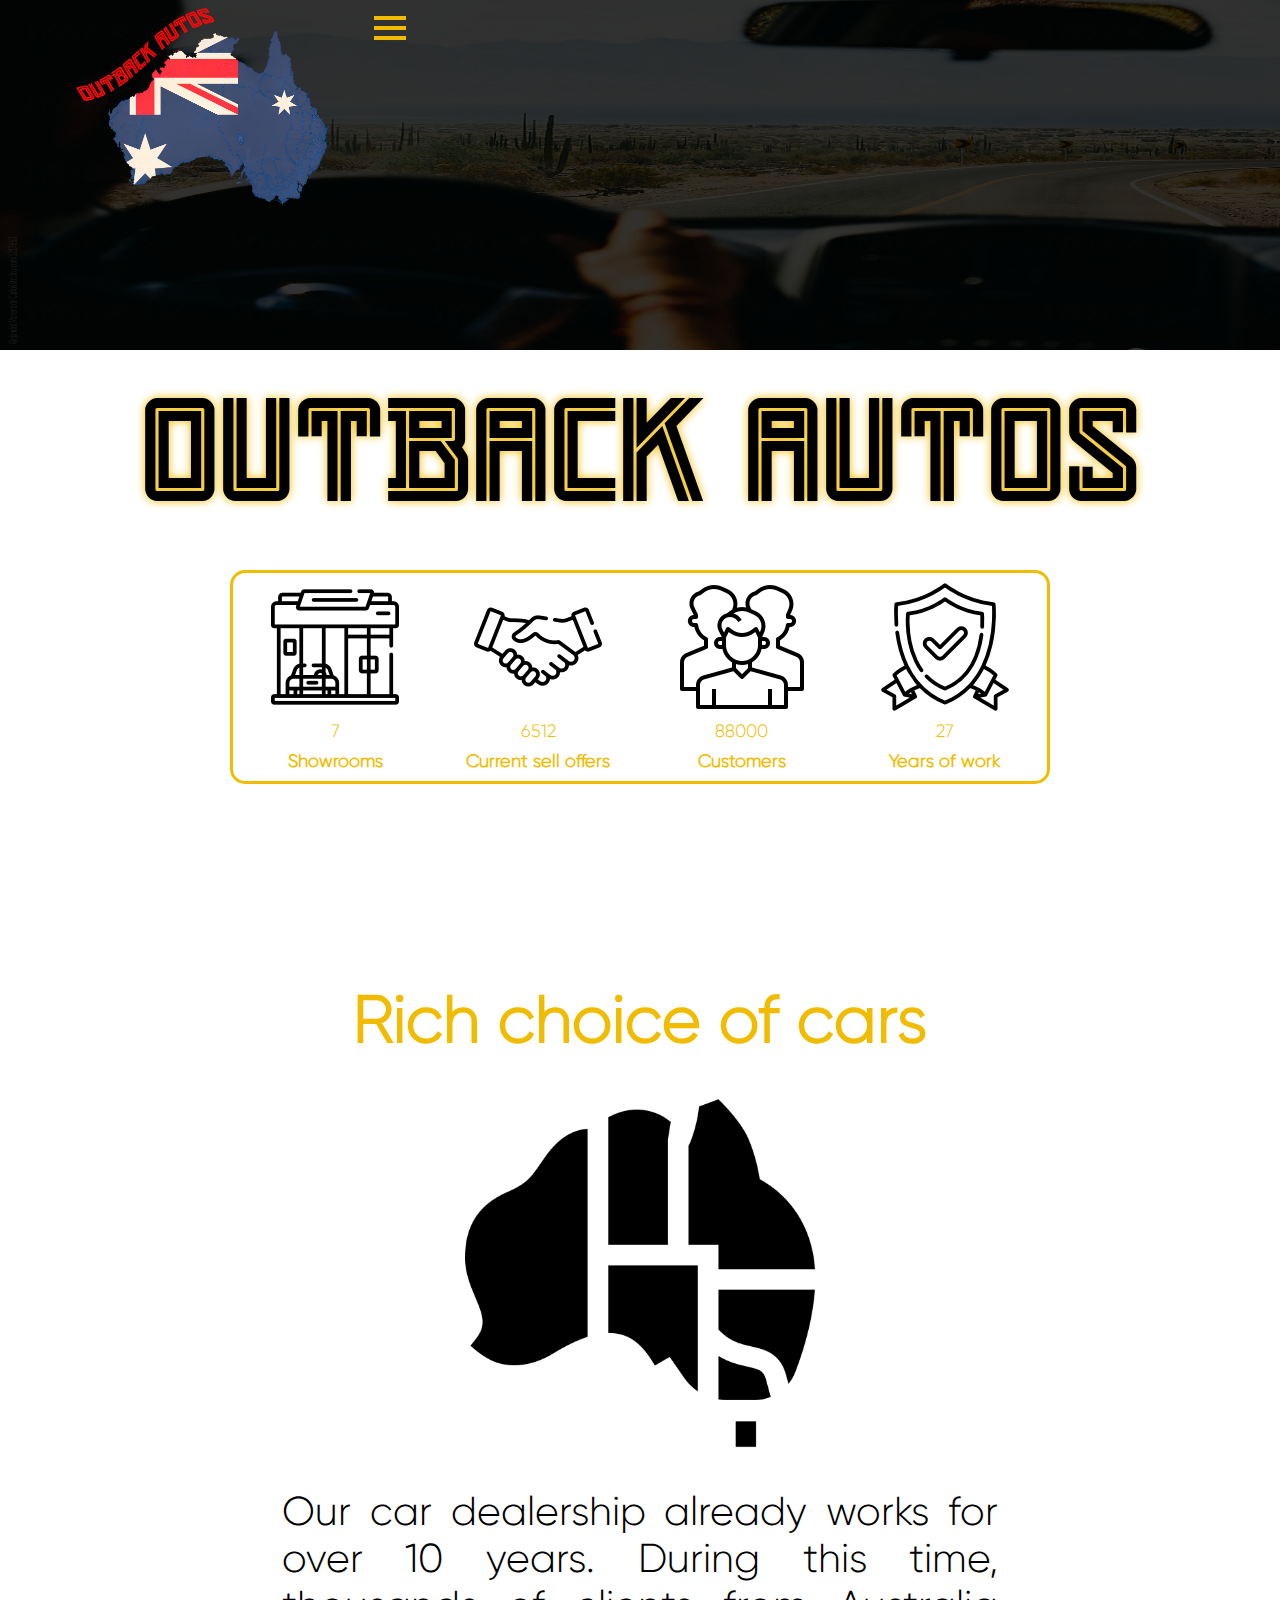
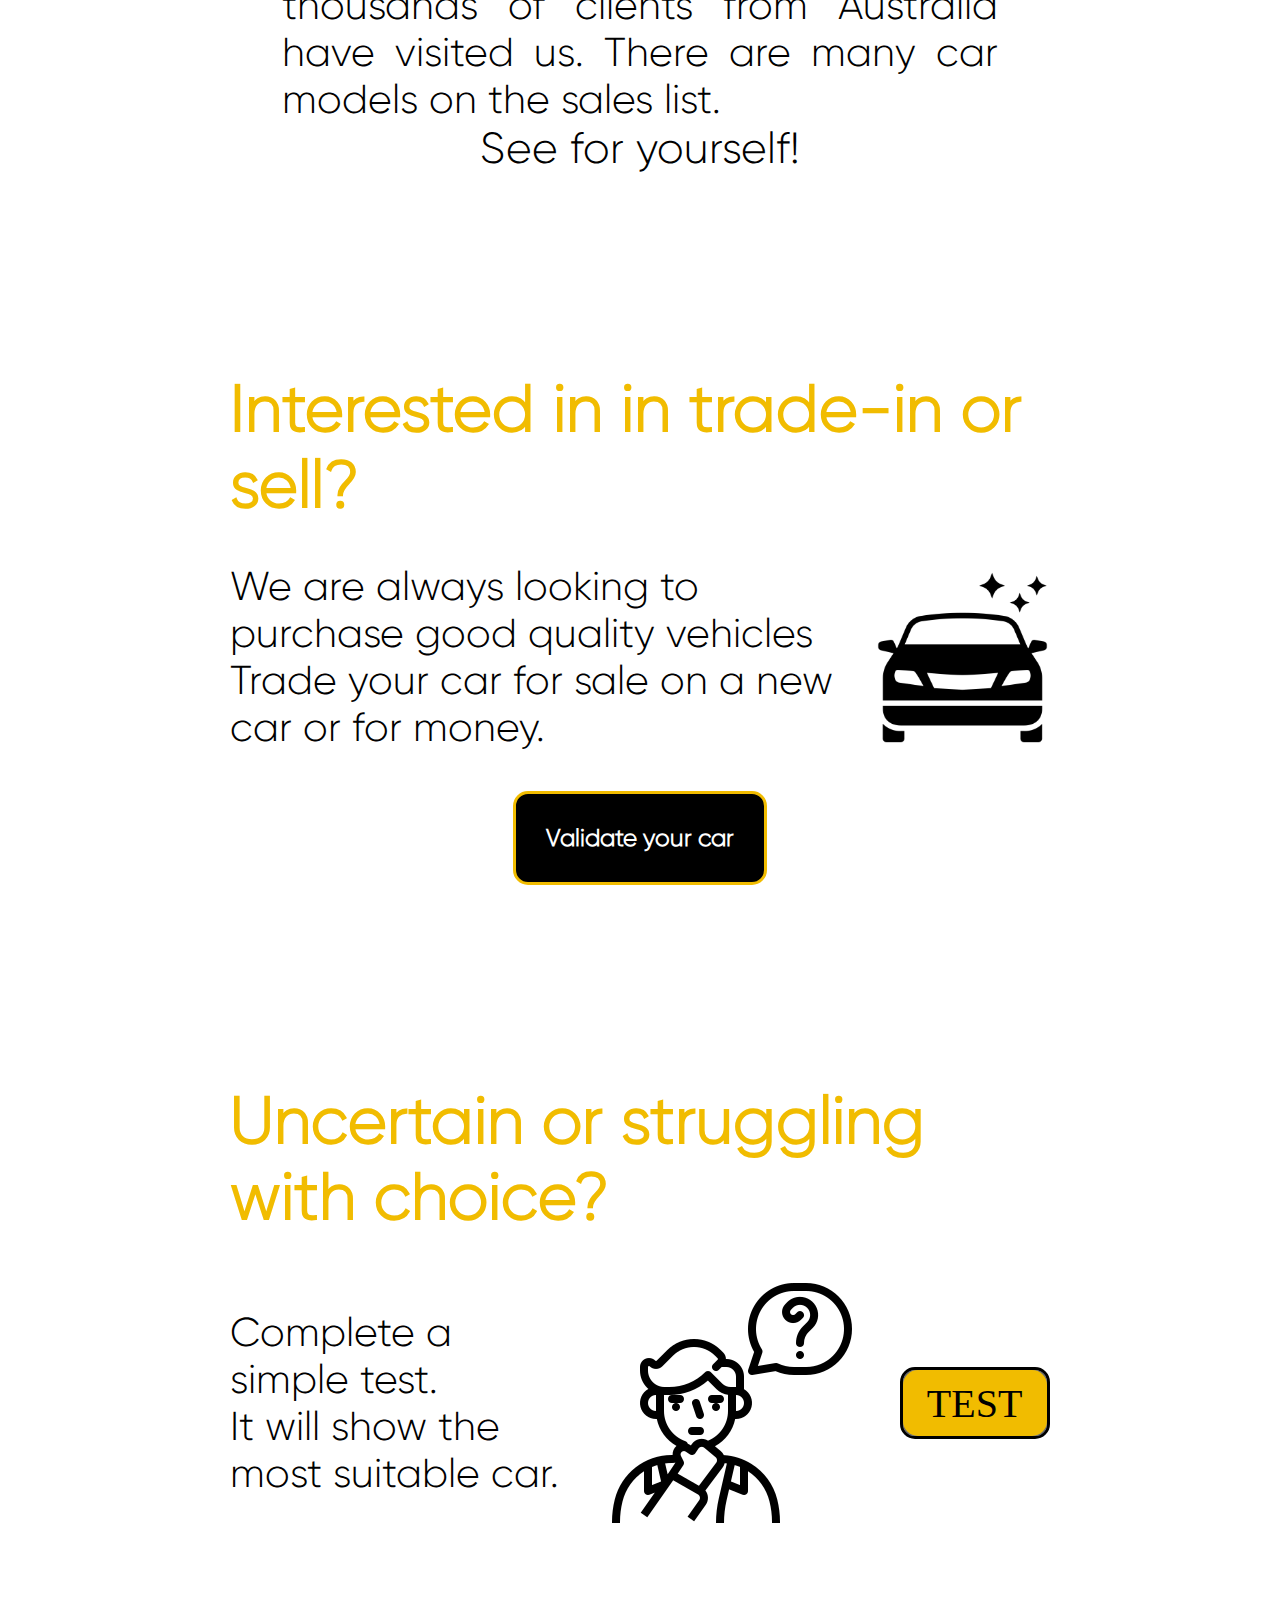
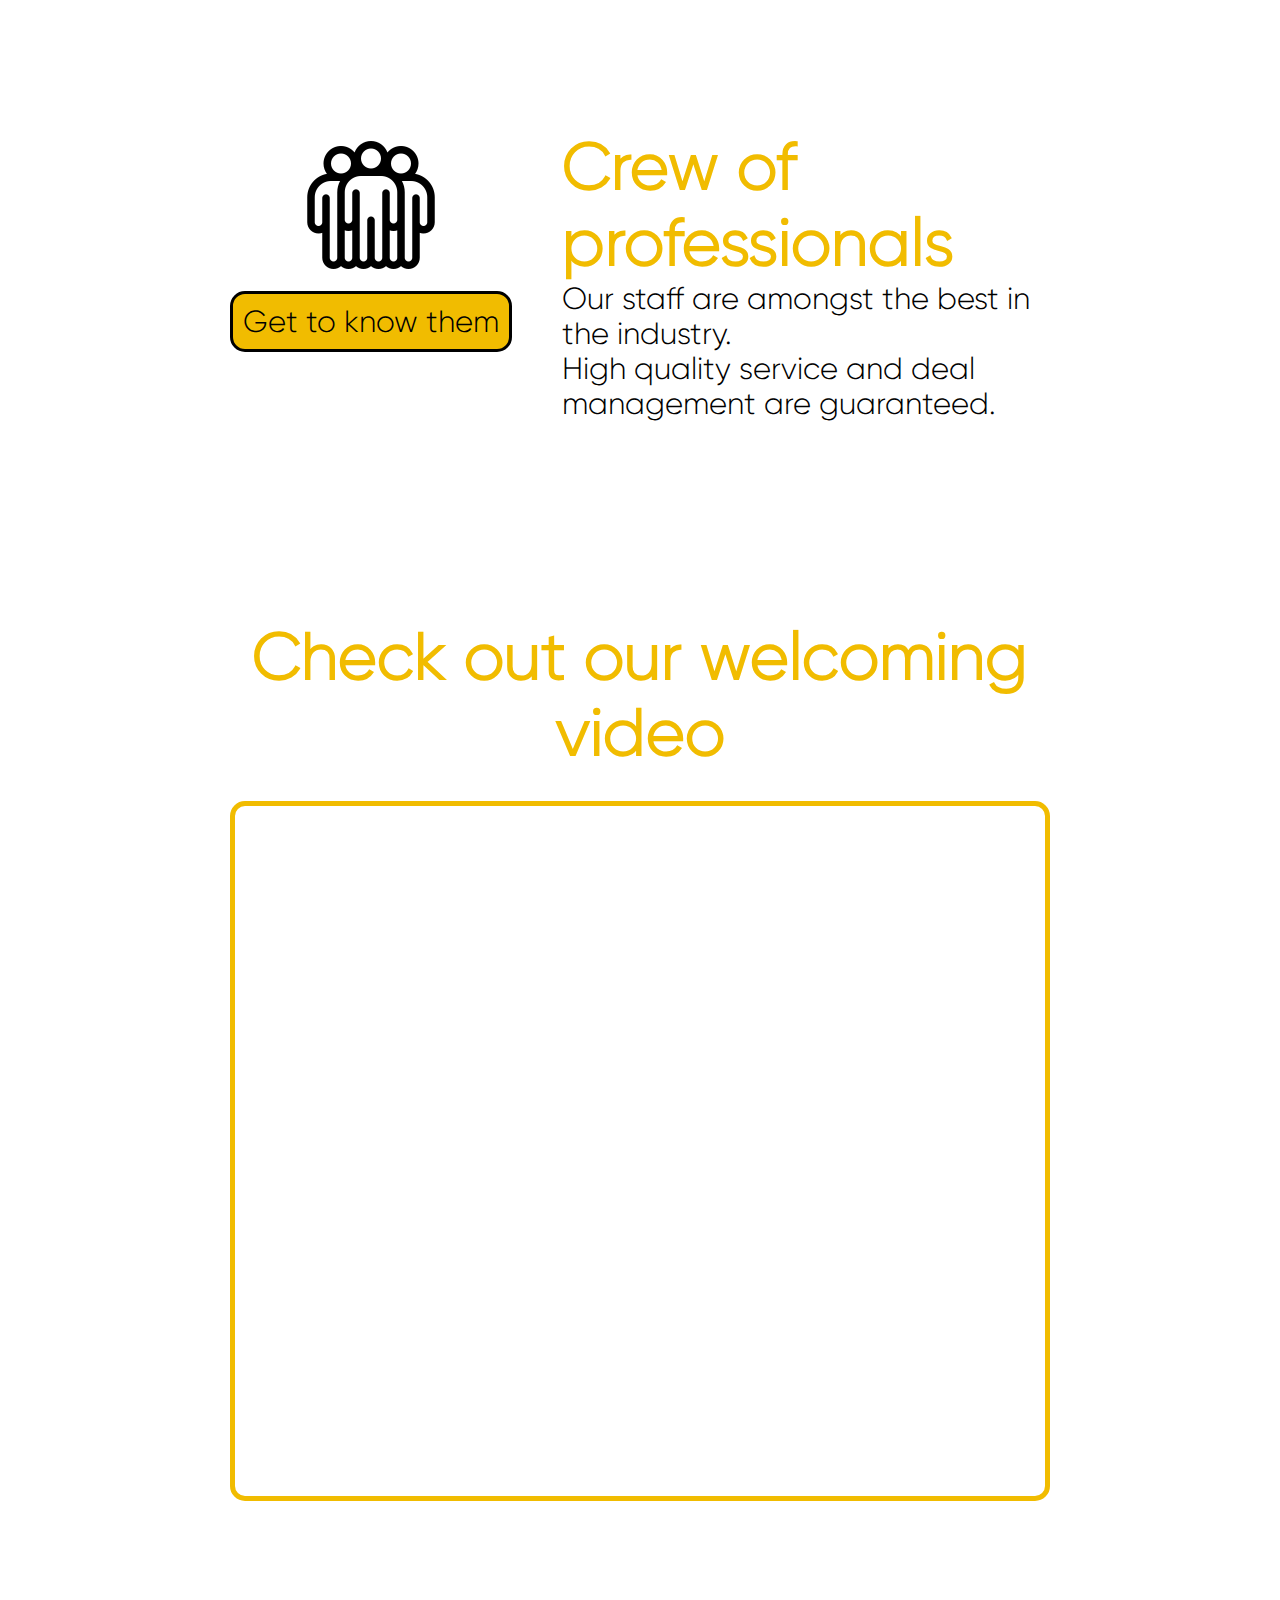
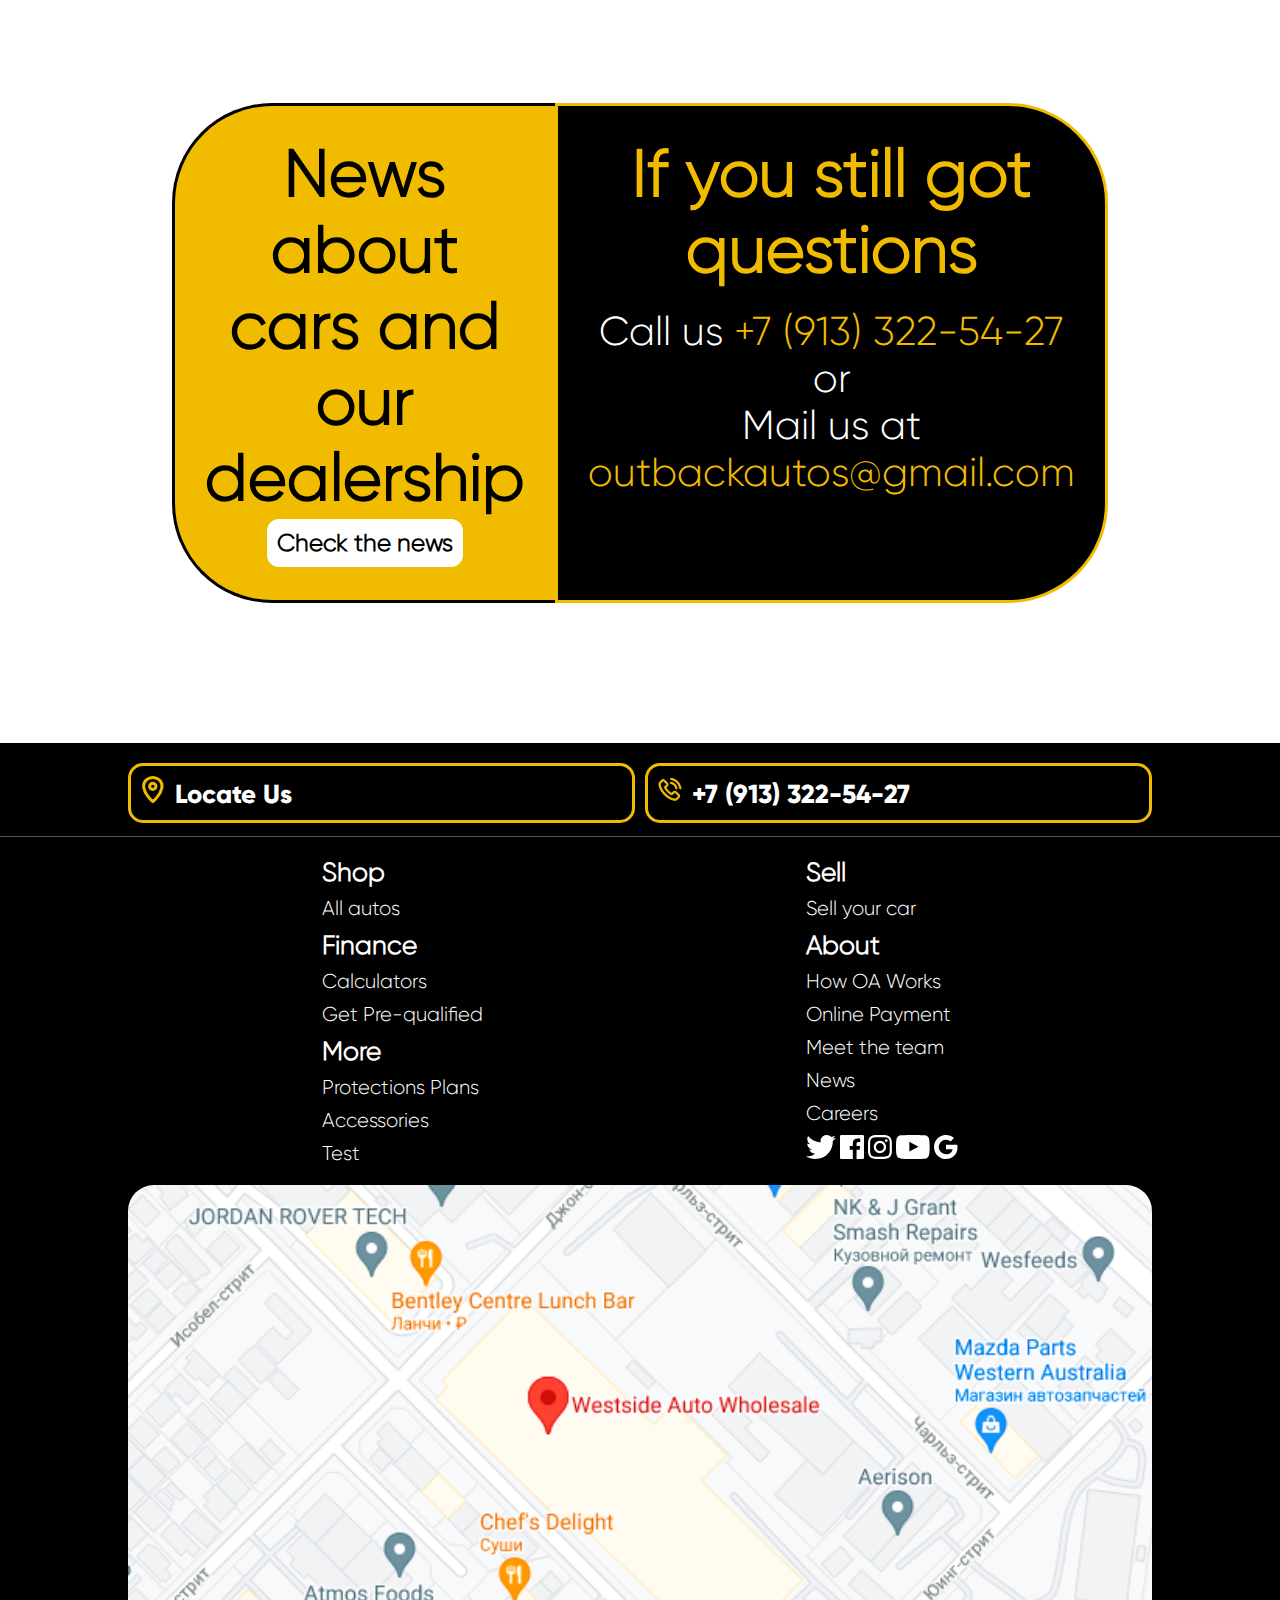
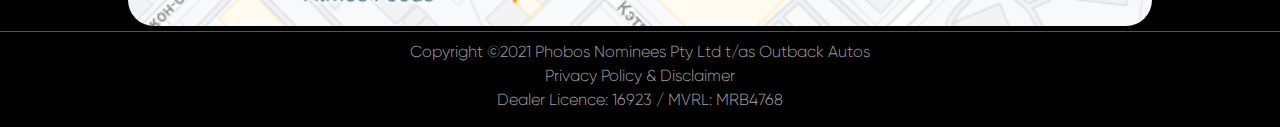
<file: index.html>
<!DOCTYPE html>
<html lang="en">
<head>
    <meta charset="UTF-8">
    <meta name="viewport" content="width=device-width, initial-scale=1">
    <title>Outback Autos</title>
    <link rel="stylesheet" href="styles_headfoot.css">
    <link rel="stylesheet" href="media_headfoot.css">
    <link rel="stylesheet" href="main_media.css">
    <script defer src="headfoot.js"></script>
    <link rel="shortcut icon" href="images/au151.png" type="image/png">
    <link rel="stylesheet" href="styles_main.css">
</head>
<body>



<header class="header">
</header>

<main>
    <div>
        <h1>OUTBACK AUTOS</h1>
        <div class="counter-box">
            <div class="counter-item">
                <img src="images/car-dealer.png">
                <div class="counter" data-target="7">0</div>
                <h4>Showrooms</h4>
            </div>
            <div class="counter-item">
                <img src="images/handshake.png"/>
                <div class="counter" data-target="7302">0</div>
                <h4>Current sell offers</h4>
            </div>
            <div class="counter-item">
                <img src="images/customers.png"/>
                <div class="counter" data-target="100000">0</div>
                <h4>Customers</h4>
            </div>
            <div class="counter-item">
                <img src="images/shield.png"/>
                <div class="counter" data-target="27">0</div>
                <h4>Years of work</h4>
            </div>
        </div>
    </div>

    <div class="shop-info">
        <h3>Rich choice of cars</h3>
        <div>
            <img src="images/australia.png" id="australia">
            <div>
                <p>Our сar dealership already works for over 10 years.
                During this time, thousands of clients from Australia have visited us.
                There are many car models on the sales list.</p>
                <a href="shoppage.html">See for yourself!</a>
             </div>
        </div>
    </div>




    <div class="sell-info">
        <h3>Interested in in trade-in or sell?</h3>
        <div>
            <p>We are always looking to purchase good quality vehicles<br>
                Trade your car for sale on a new car or for money.
            </p>
            <img src="images/car-spark.png">
        </div>
        <button type="button"><a href="sellpage.html">Validate your car</a></button>
    </div>

    <div class="test-info">
        <h3>Uncertain or struggling with choice?</h3>
        <div>
            <p>Complete a simple test.<br>It will show the most suitable car.<br></p>
            <img src="images/problem.png">
            <button class="buttonFlip">
                <a href="testpage.html">
                    <div class="buttonInner">
                        <p class="front">TEST</p>
                        <p class="back">START</p>
                    </div>
                </a>
            </button>
        </div>
    </div>


    <div class="crew-info">
        <img src="images/staff.png">
        <h3>Crew of professionals</h3>
        <p>Our staff are amongst the best in the industry.<br>
        High quality service and deal management are guaranteed.</p>
        <button><a href="crewpage.html">Get to know them</a></button>
    </div>

    <div class="youtube-video">
        <h3>Check out our welcoming video</h3>
        <iframe width="100%" height="700px" src="https://www.youtube.com/embed/Yw1xJBVJnGw" title="YouTube video player" frameborder="0" allow="accelerometer; autoplay; clipboard-write; encrypted-media; gyroscope; picture-in-picture" allowfullscreen></iframe>
    </div>


    <div class="end-wrap">
        <div class="latest-news">
            <h3>News about cars and our dealership</h3>
            <button type="button"><a href="newspage.html">Check the news</a></button>
        </div>
        <div class="end-info">
            <h3>If you still got questions</h3>
            <p>Call us <span>+7 (913) 322-54-27</span><br>or<br>Mail us at <span>outbackautos@gmail.com</span></p>
        </div>

    </div>
</main>


<footer class="footer">
</footer>



</body>
<script>
        const counters = document.querySelectorAll('.counter');
        const speed = 200;

        counters.forEach(counter=>
        {
            const updateCount=()=>{
            const target = +counter.getAttribute('data-target');
            const count = +counter.innerText;
            const inc = target/speed;

            if (count<target)
            {
                counter.innerText = Math.ceil(count+inc);
                setTimeout(updateCount,1);
            } else
            {
                count.innerText=target;
            }

          }
          updateCount();
        });
    </script>
</html>
</file>
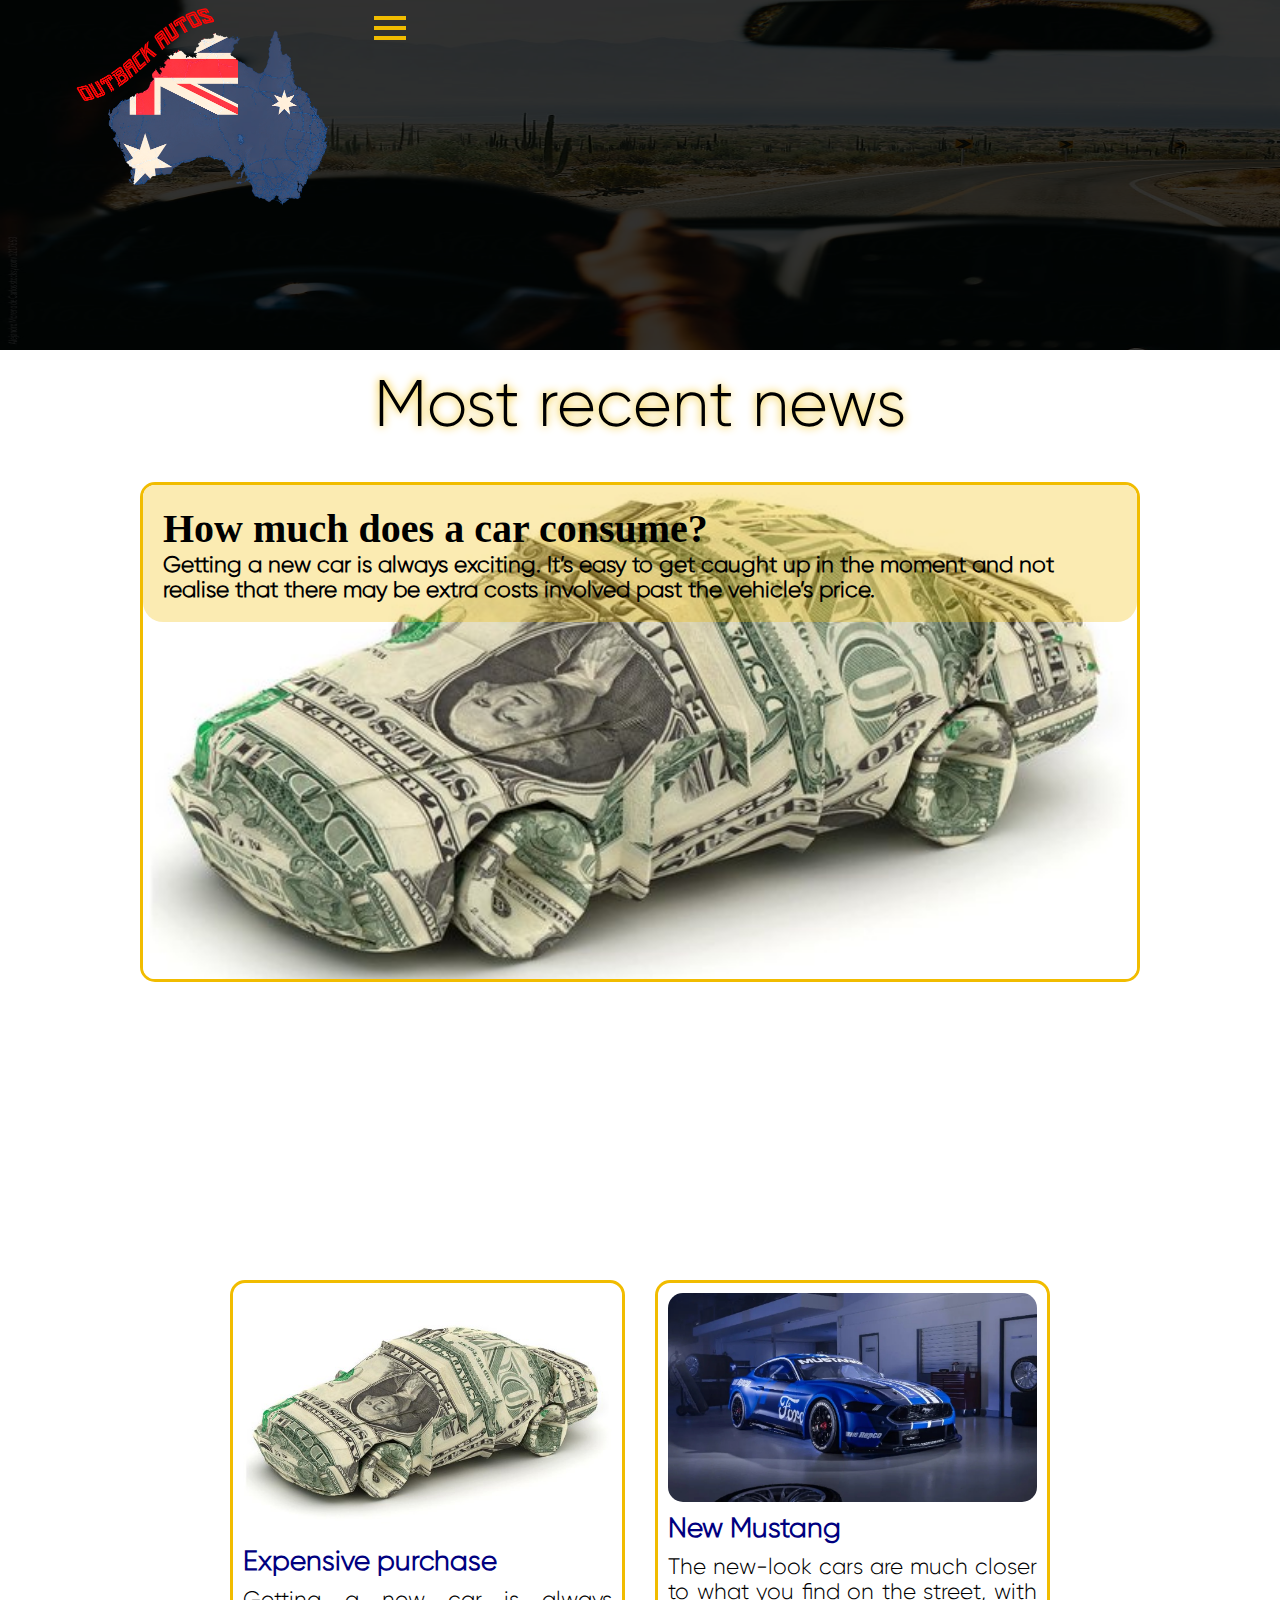
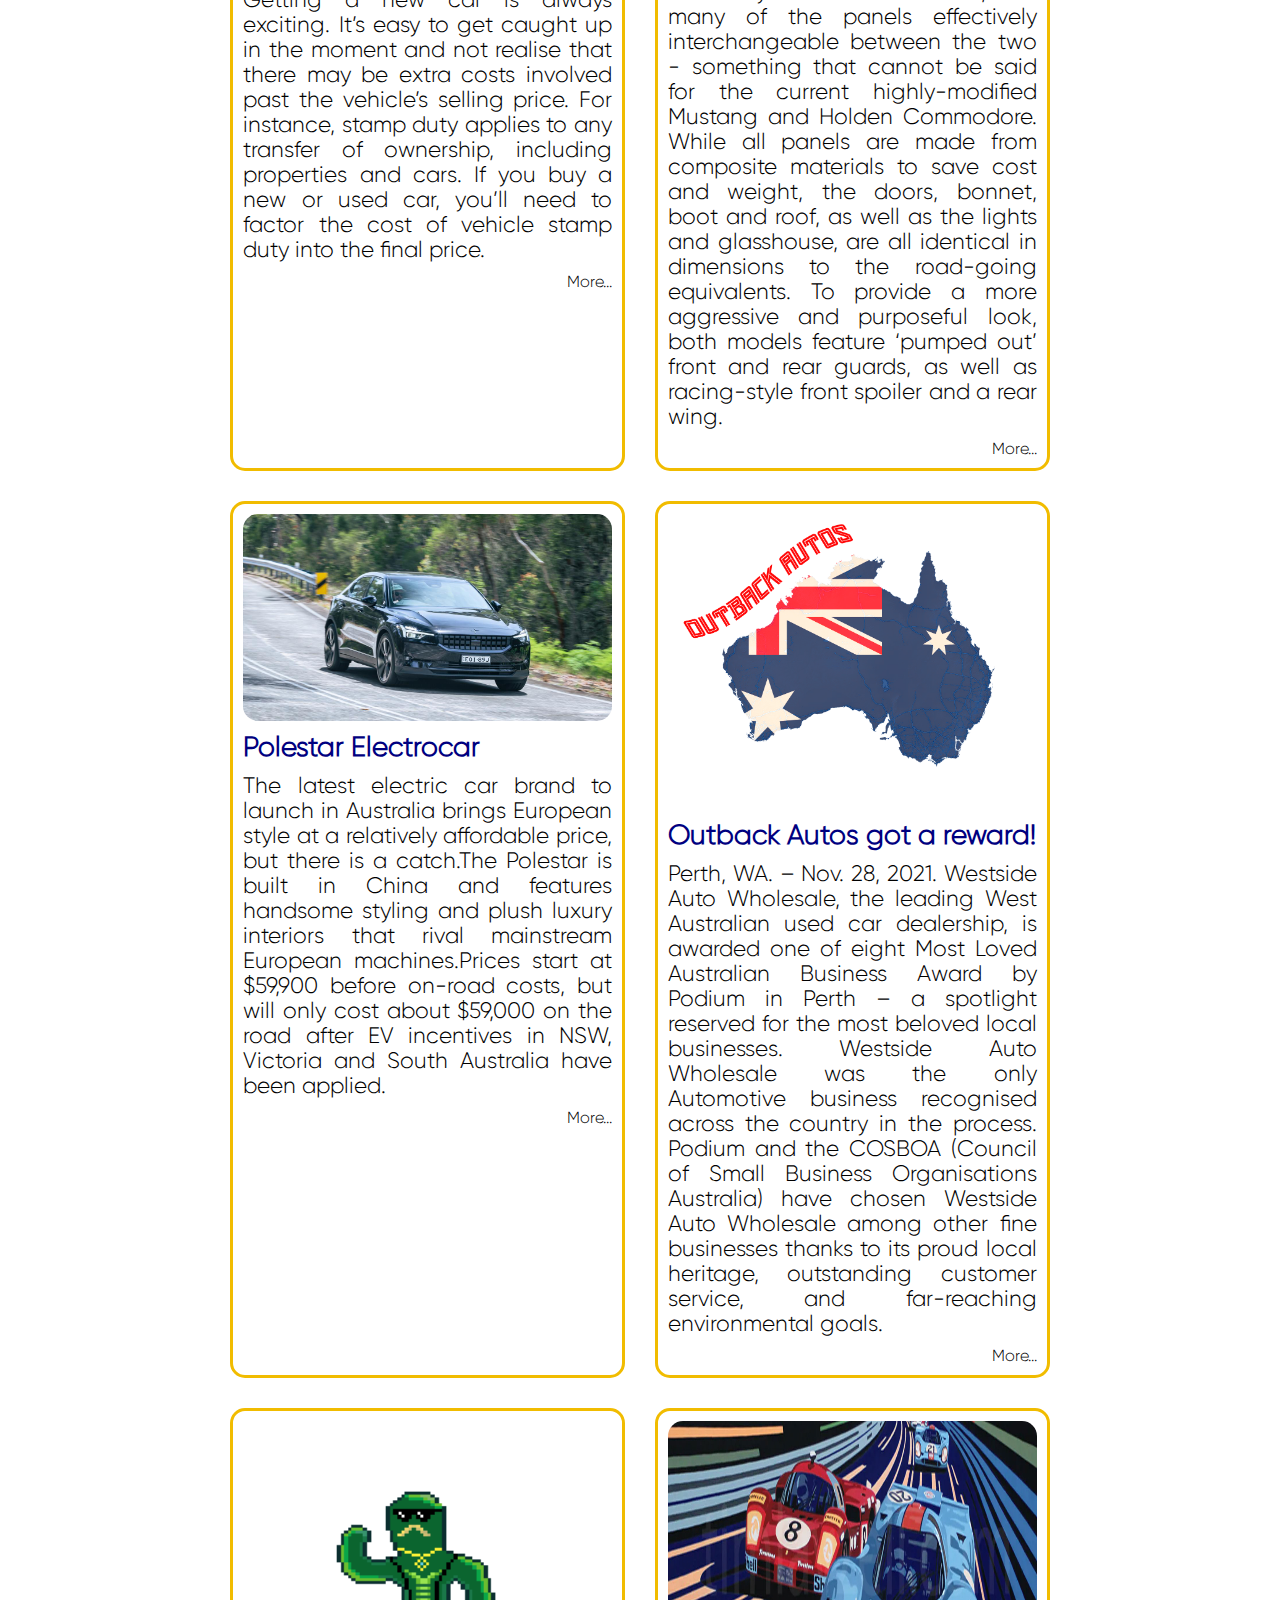
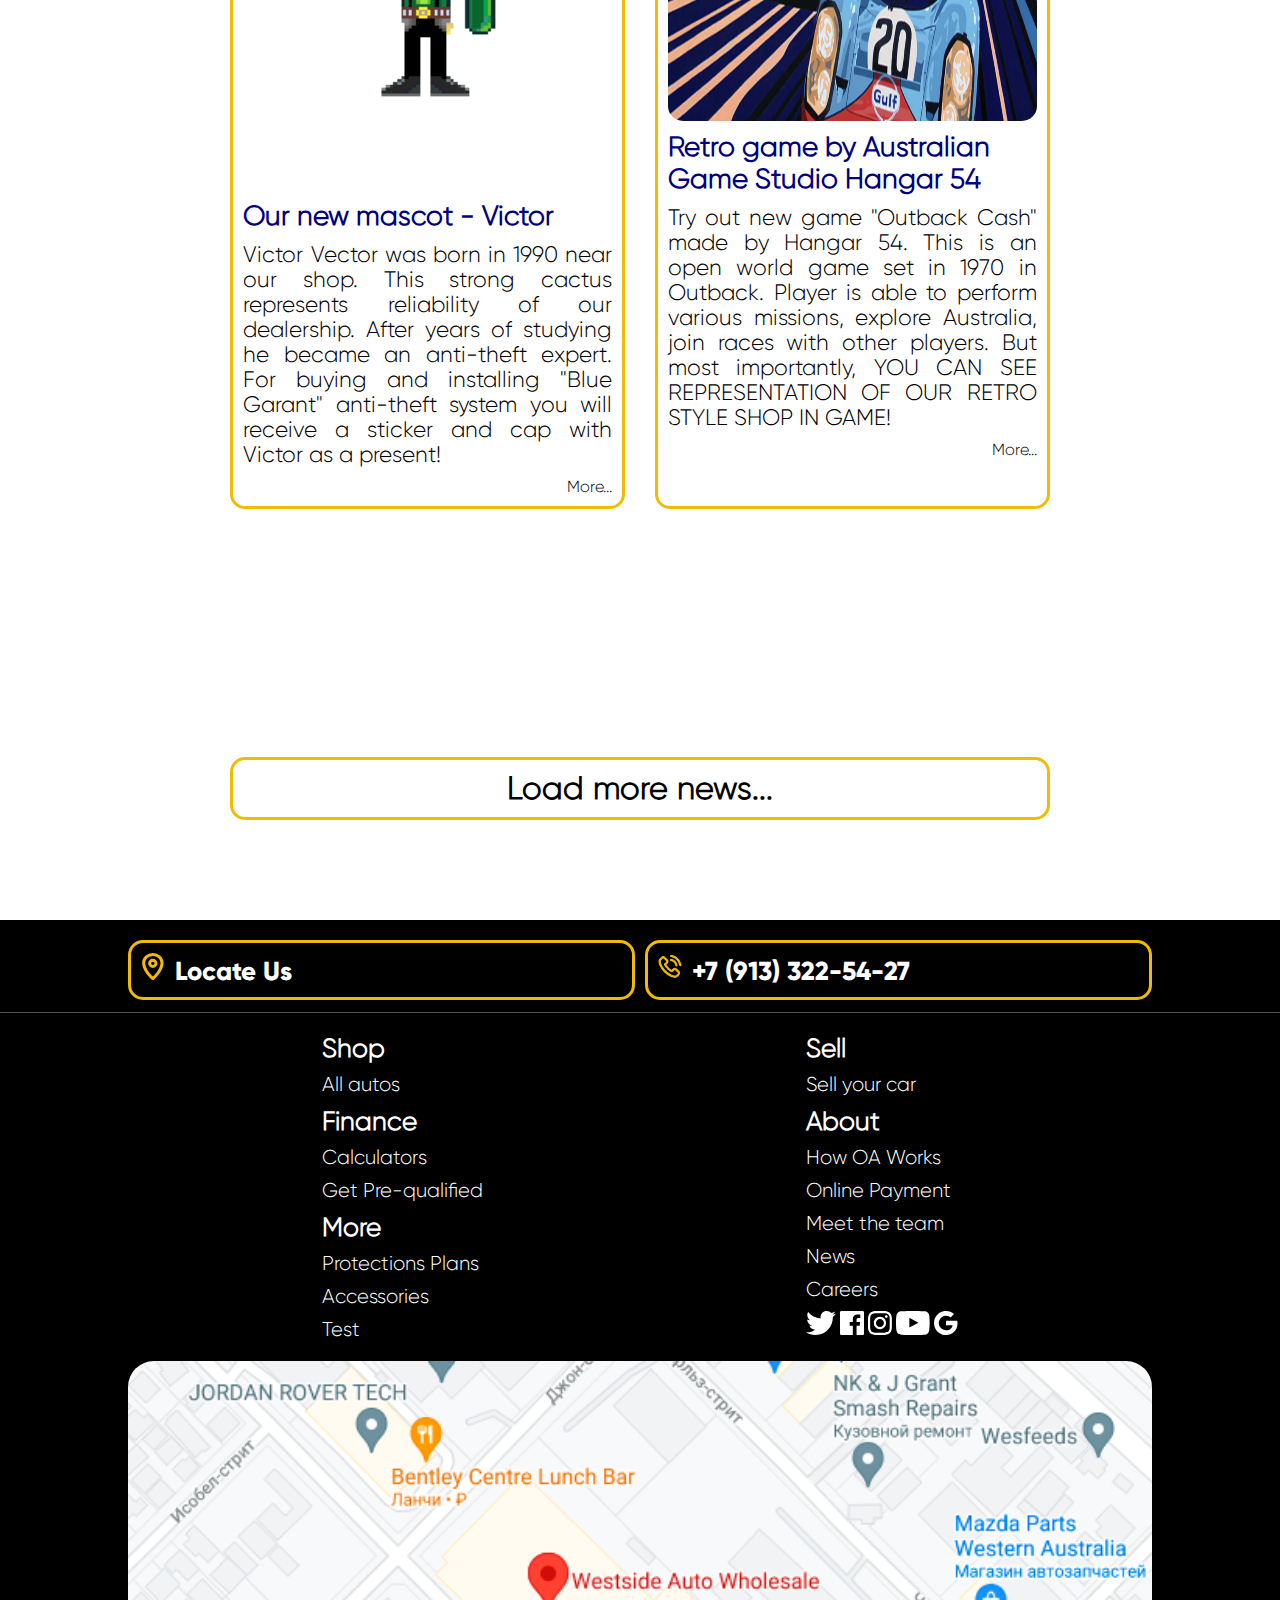
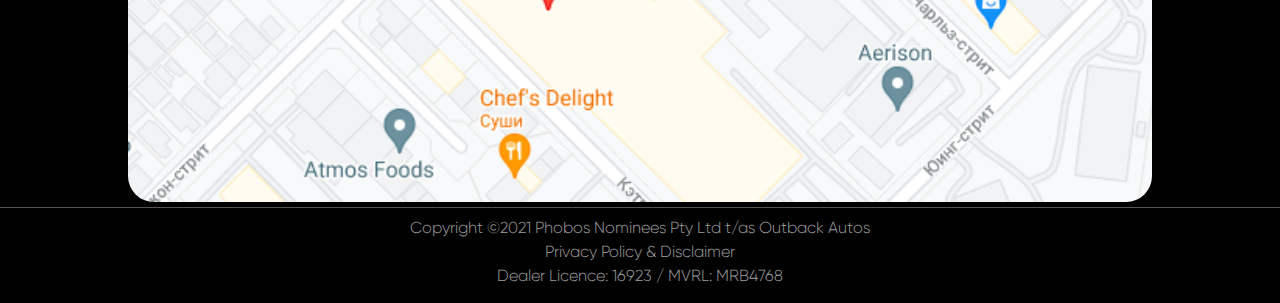
<file: newspage.html>
<!DOCTYPE html>
<html lang="en">
<head>
    <meta charset="UTF-8">
    <meta name="viewport" content="width=device-width, initial-scale=1">
    <title>News</title>
  <link rel="stylesheet" href="styles_headfoot.css">
  <link rel="stylesheet" href="media_headfoot.css">
  <script defer src="headfoot.js"></script>
  <link rel="shortcut icon" href="images/au151.png" type="image/png">
  <link rel="stylesheet" href="styles_news.css">
    <script>
        function blurryface(obj)
        {
            for (let i=0;i<document.getElementsByClassName('news-item').length;i++)
                document.getElementsByClassName('news-item')[i].style="filter: blur(5px);";
             obj.style="filter: blur(0px);";
        }

        function mouseleft()
        {
            for (let i=0;i<document.getElementsByClassName('news-item').length;i++)
                document.getElementsByClassName('news-item')[i].style="filter: blur(0px);";
        }
    </script>

</head>
<body>



<header class="header">
</header>


<main>
    <div>
        <h1>Most recent news</h1>
        <div class="slider">
            <div class="slides">
                <a href="#item1"><div id="slider-1">
                    <div class="slide-info">
                        <h4>How much does a car consume?</h4>
                        <p>Getting a new car is always exciting. It’s easy to get caught up in the moment and not realise that there may be extra costs involved past the vehicle’s price.</p>
                    </div>
                </div></a>
                <a href="#item2"><div id="slider-2">
                    <div class="slide-info">
                        <h4>New-look Ford Mustang</h4>
                        <p>The new generation of V8 Supercar racing in Australia was revealed at Bathurst on Friday</p>
                    </div>
                </div></a>
                <a href="#item3"><div id="slider-3">
                    <div class="slide-info">
                        <h4>Australians can now test the new Polestar 2 electric car</h4>
                        <p>The latest electric car brand to launch in Australia brings European style at a relatively affordable price, but there is a catch.</p>
                    </div>
                </div></a>
                <a href="#item4"><div id="slider-4">
                    <div class="slide-info">
                        <h4>Press Release: Most Loved Australian Businesses</h4>
                        <p>Outback Autos is awarded one of eight Most Loved Australian Business Award</p>
                    </div>
                </div></a>
            </div>
        </div>
    </div>

    <div class="news-box">
        <div class="news-item" id="item1" onmouseover="blurryface(this)" onmouseleave="mouseleft()">
            <img src="images/moneycar.jpg">
            <h5>Expensive purchase</h5>
            <p>
                Getting a new car is always exciting. It’s easy to get caught up in the moment and not realise that there may be extra costs involved past the vehicle’s selling price. For instance, stamp duty applies to any transfer of ownership, including properties and cars.
                If you buy a new or used car, you’ll need to factor the cost of vehicle stamp duty into the final price.
            </p>
            <a>More...</a>
        </div>
        <div class="news-item" id="item2" onmouseover="blurryface(this)" onmouseleave="mouseleft()">
            <img src="images/fordnews.jpg">
            <h5>New Mustang</h5>
            <p>The new-look cars are much closer to what you find on the street, with many of the panels effectively interchangeable between the two - something that cannot be said for the current highly-modified Mustang and Holden Commodore.

                While all panels are made from composite materials to save cost and weight, the doors, bonnet, boot and roof, as well as the lights and glasshouse, are all identical in dimensions to the road-going equivalents.

                To provide a more aggressive and purposeful look, both models feature ‘pumped out’ front and rear guards, as well as racing-style front spoiler and a rear wing.</p>
            <a>More...</a>
        </div>
        <div class="news-item" id="item3" onmouseover="blurryface(this)" onmouseleave="mouseleft()">
            <img src="images/polestar.jpg">
            <h5>Polestar Electrocar</h5>
            <p>The latest electric car brand to launch in Australia brings European style at a relatively affordable price, but there is a catch.The Polestar is built in China and features handsome styling and plush luxury interiors that rival mainstream European machines.Prices start at $59,900 before on-road costs, but will only cost about $59,000 on the road after EV incentives in NSW, Victoria and South Australia have been applied.</p>
            <a>More...</a>
        </div>
        <div class="news-item" id="item4" onmouseover="blurryface(this)" onmouseleave="mouseleft()">
            <img src="images/au151.png">
            <h5>Outback Autos got a reward!</h5>
            <p>Perth, WA. – Nov. 28, 2021. Westside Auto Wholesale, the leading West Australian used car dealership, is awarded one of eight Most Loved Australian Business Award by Podium in Perth – a spotlight reserved for the most beloved local businesses. Westside Auto Wholesale was the only Automotive business recognised across the country in the process. Podium and the COSBOA (Council of Small Business Organisations Australia) have chosen Westside Auto Wholesale among other fine businesses thanks to its proud local heritage, outstanding customer service, and far-reaching environmental goals.</p>
            <a>More...</a>
        </div>
        <div class="news-item" onmouseover="blurryface(this)" onmouseleave="mouseleft()">
            <img src="images/roflanKaktoos2.png">
            <h5>Our new mascot - Victor</h5>
            <p>Victor Vector was born in 1990 near our shop. This strong cactus represents reliability of our dealership. After years of studying he became an anti-theft expert. For buying and installing "Blue Garant" anti-theft system you will receive a sticker and cap with Victor as a present! </p>
            <a>More...</a>
        </div>
        <div class="news-item" onmouseover="blurryface(this)" onmouseleave="mouseleft()">
            <img src="images/popart.jpg" height="300px">
            <h5>Retro game by Australian Game Studio Hangar 54</h5>
            <p>Try out new game "Outback Cash" made by Hangar 54. This is an open world game set in 1970 in Outback. Player is able to perform various missions, explore Australia, join races with other players. But most importantly, YOU CAN SEE REPRESENTATION OF OUR RETRO STYLE SHOP IN GAME!</p>
            <a>More...</a>
        </div>
    </div>

    <button>Load more news...</button>

</main>


<footer class="footer">
</footer>



</body>
</html>
</file>
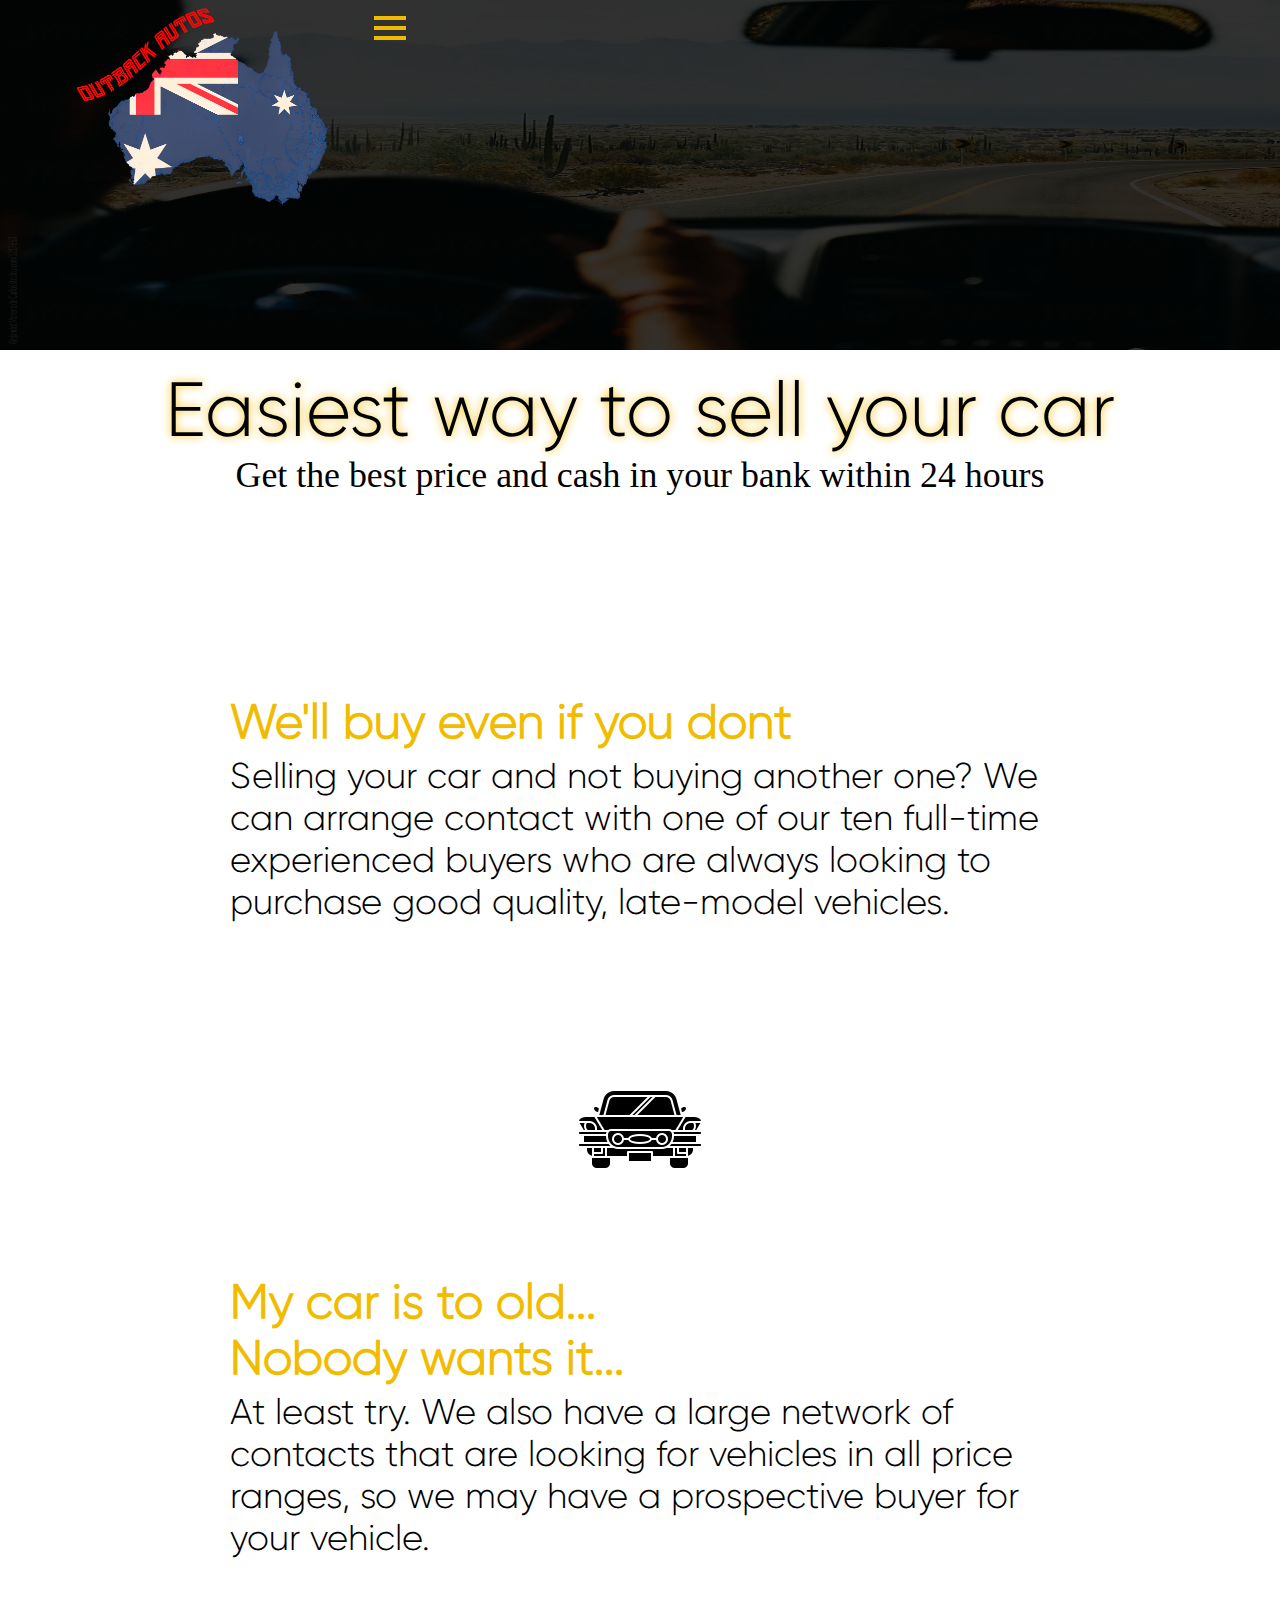
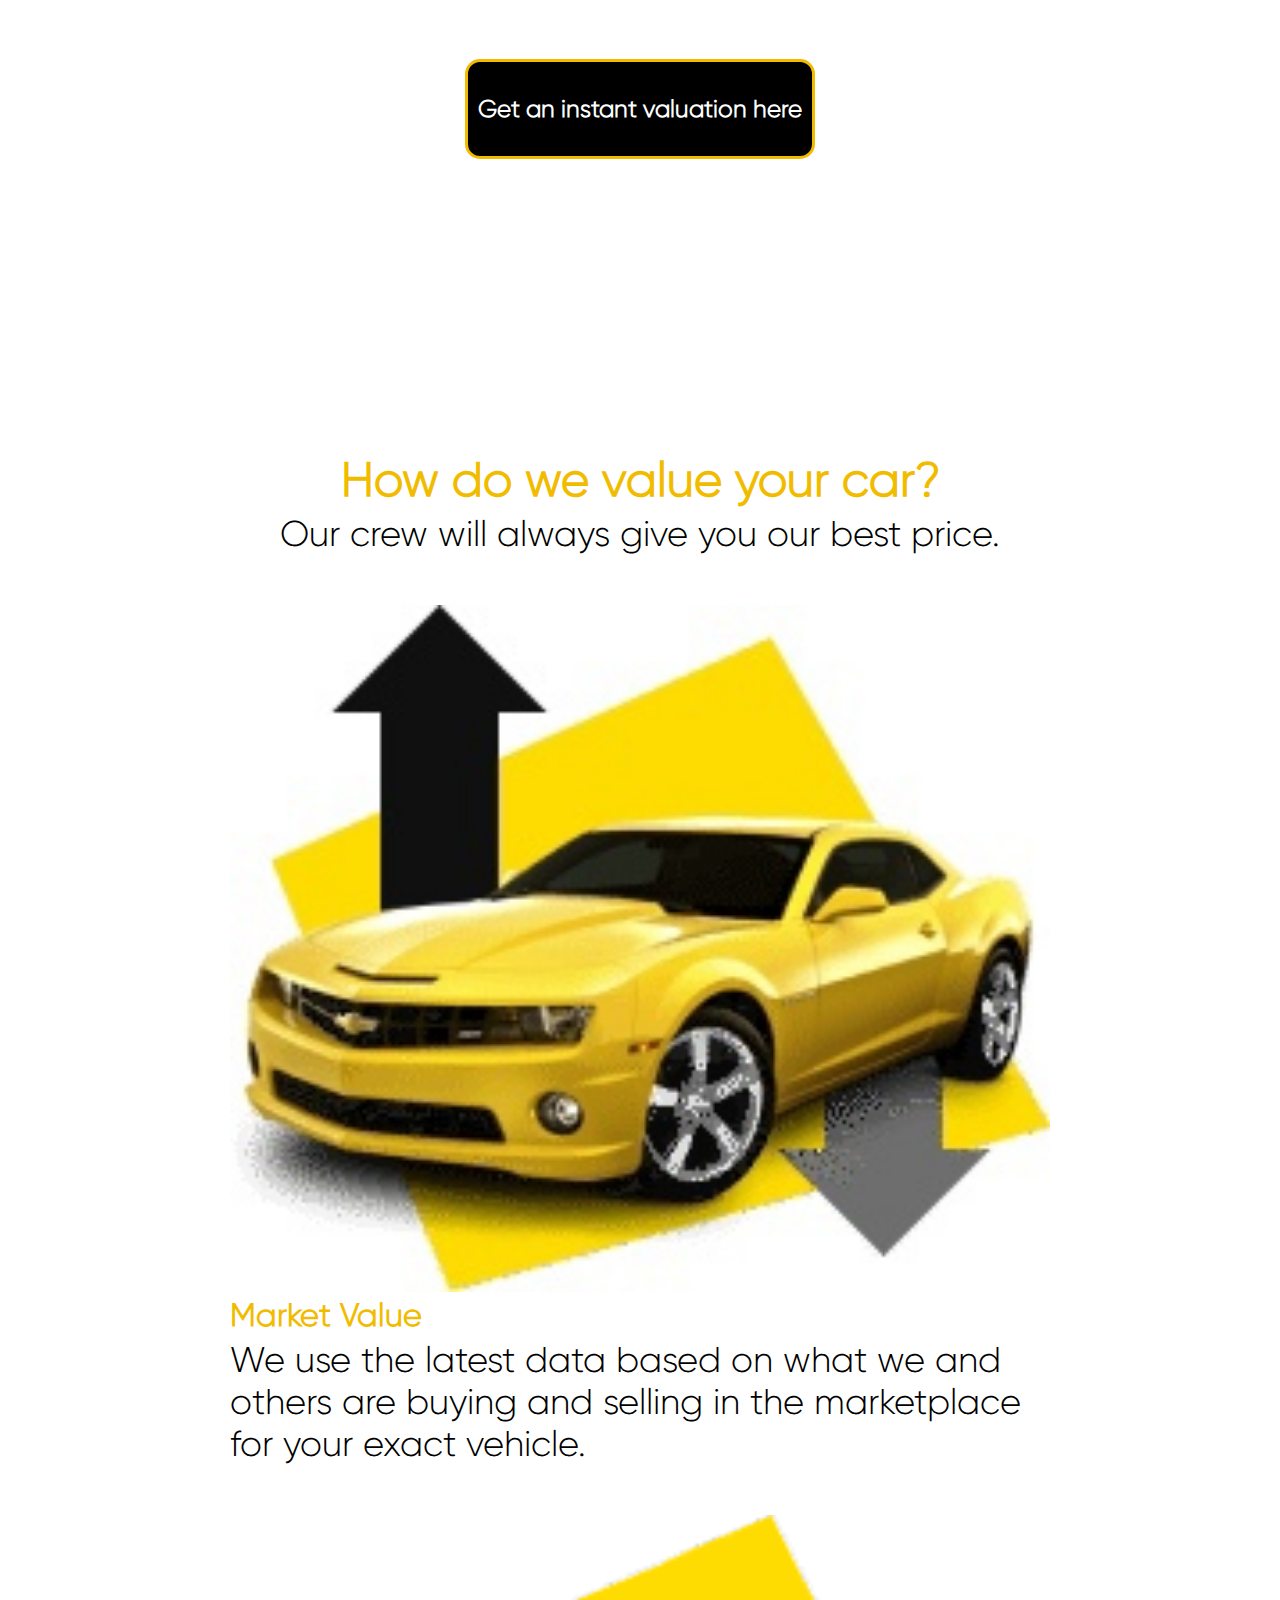
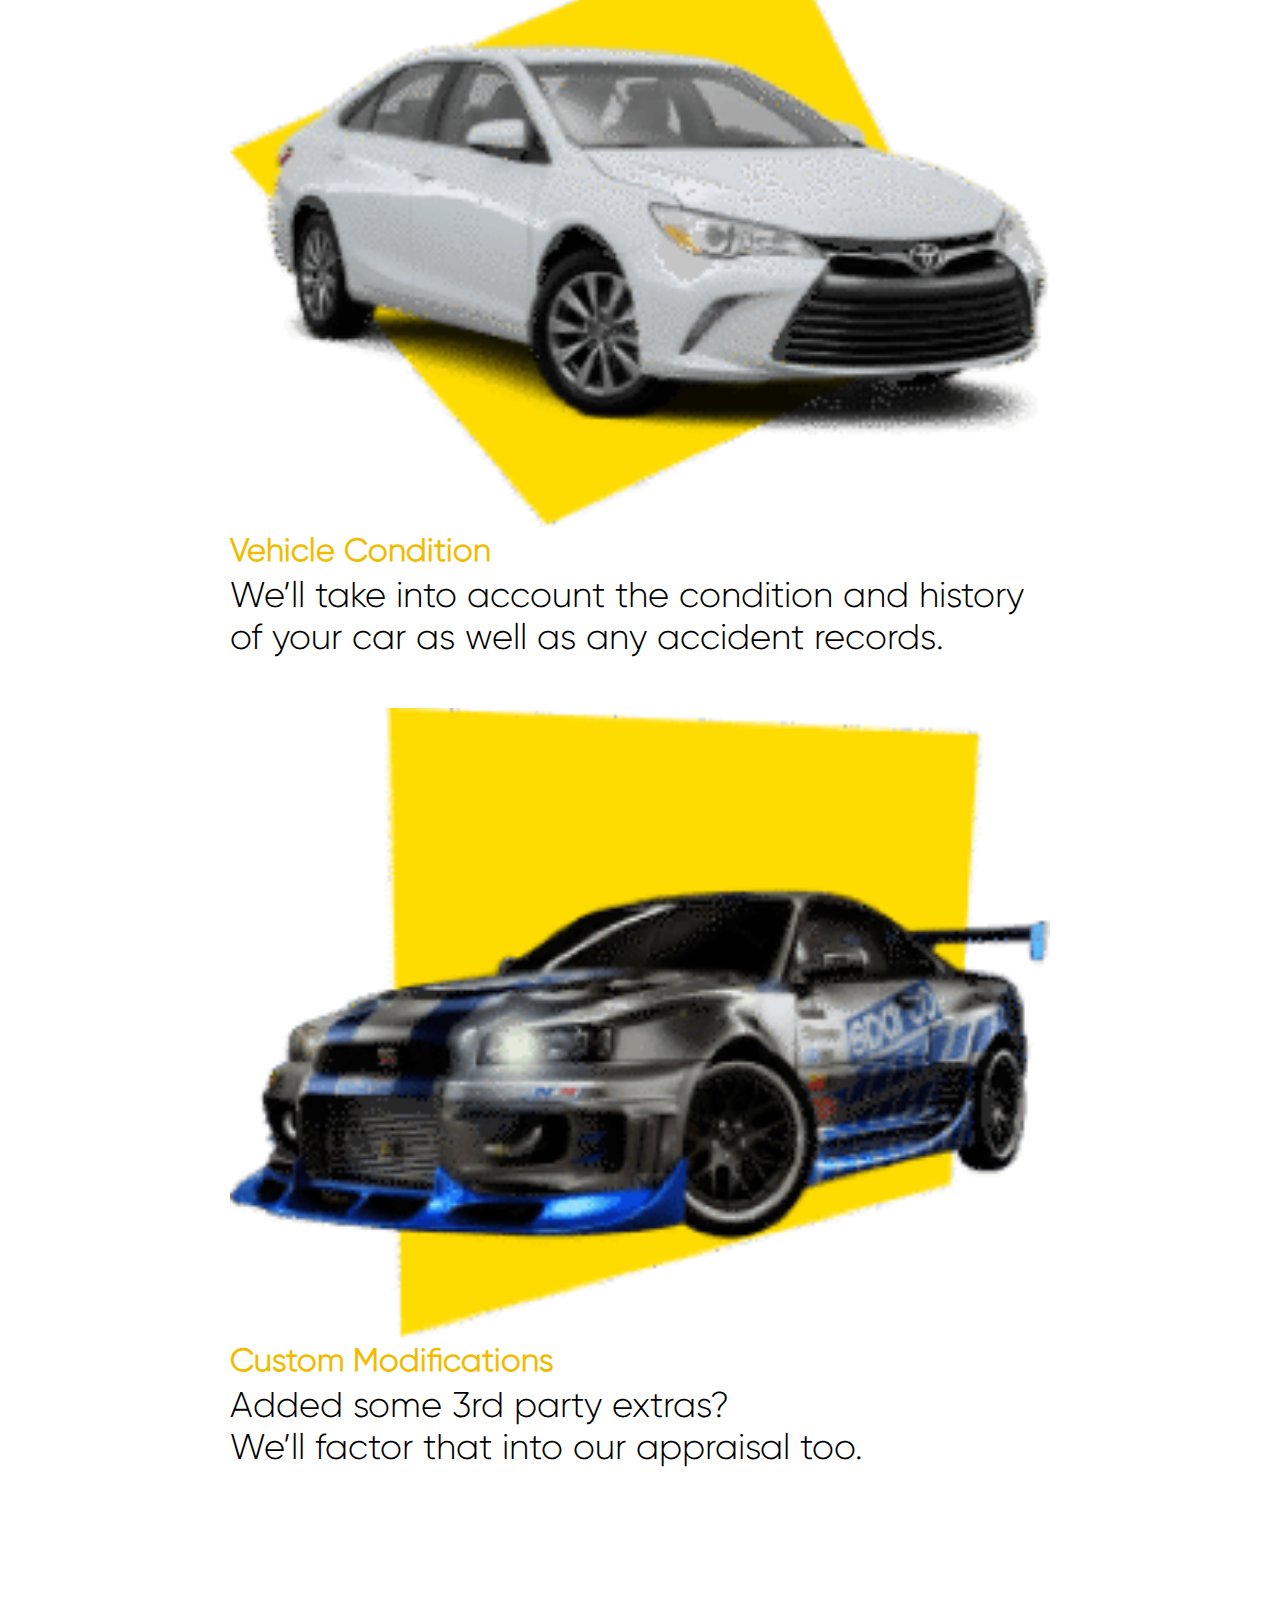
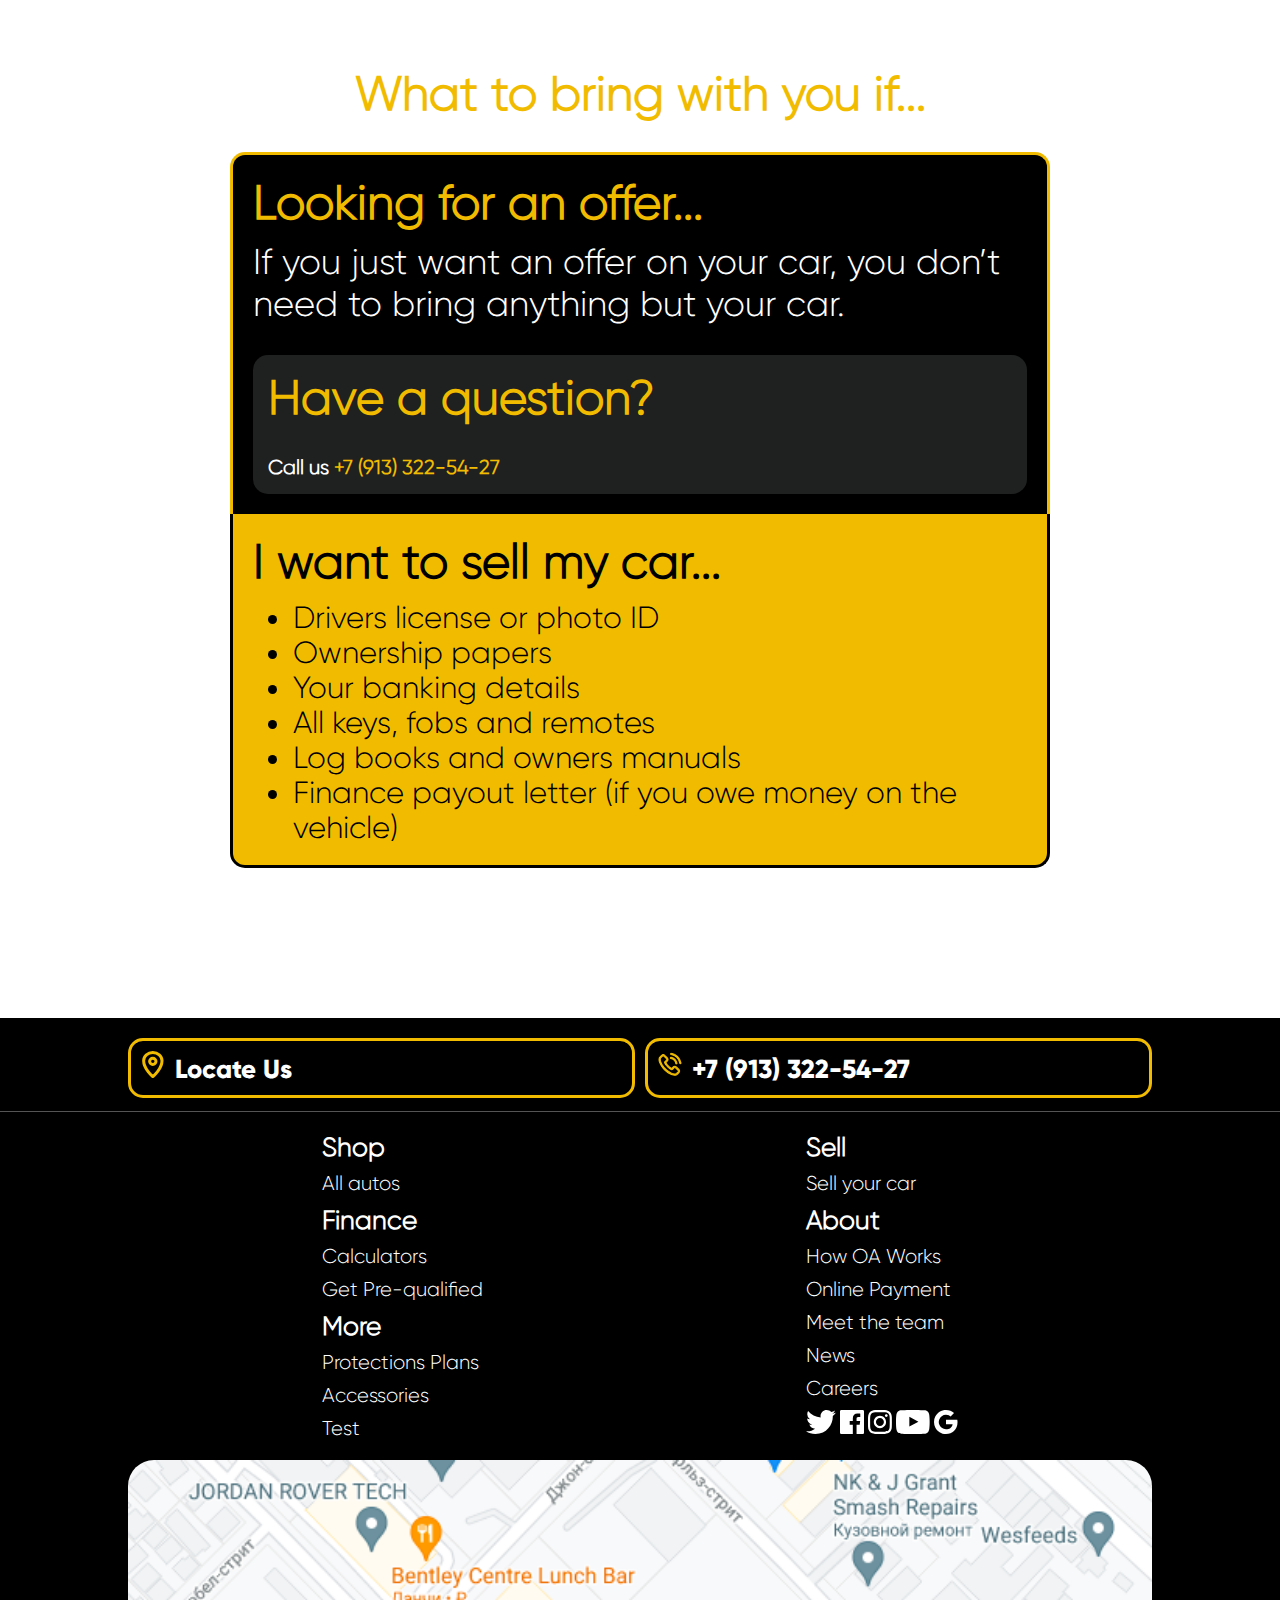
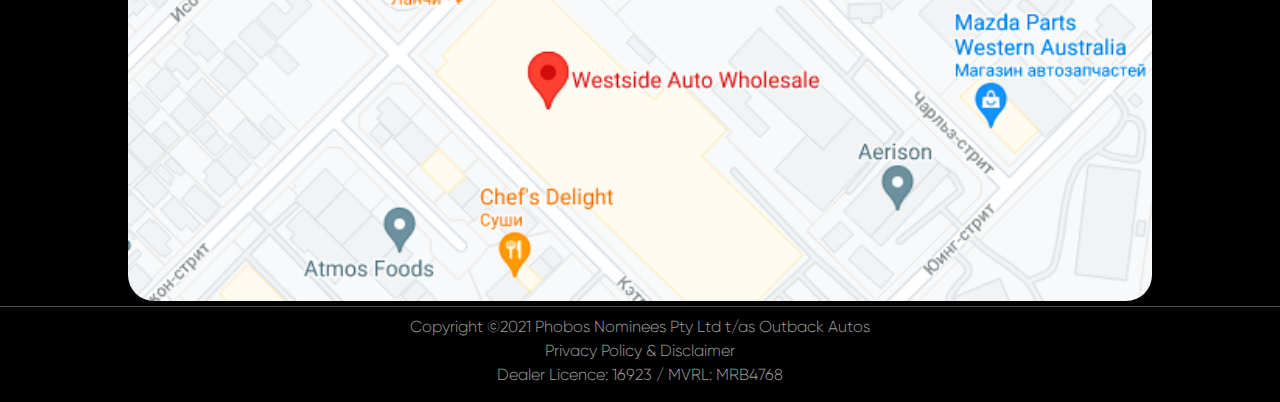
<file: sellpage.html>
<!DOCTYPE html>
<html lang="en">
<head>
    <meta charset="UTF-8">
    <meta name="viewport" content="width=device-width, initial-scale=1">
    <title>Sell</title>
    <link rel="stylesheet" href="styles_headfoot.css">
    <link rel="stylesheet" href="media_headfoot.css">
    <script defer src="headfoot.js"></script>
    <link rel="shortcut icon" href="images/au151.png" type="image/png">
    <link rel="stylesheet" href="styles_sell.css">
</head>
<body>

<header class="header">
</header>

<main>
    <div>
        <h1>Easiest way to sell your car</h1>
        <p style="text-align: center">Get the best price and cash in your bank within 24 hours</p>
    </div>


    <div class="buy-grid">
        <div id="left">
            <h3>We'll buy even if you dont</h3>
            <p>Selling your car and not buying another one? We can arrange contact with one of our ten full-time experienced buyers who are always looking to purchase good quality, late-model vehicles.</p>
        </div>
        <img src="images/retrocar.png">
        <button>Get an instant valuation here</button>
        <div id="right">
            <h3>My car is to old...<br>Nobody wants it...</h3>
            <p>At least try. We also have a large network of contacts that are looking for vehicles in all price ranges, so we may have a prospective buyer for your vehicle.</p>
        </div>
    </div>

    <div class="value-wrap">
        <h3>How do we value your car?</h3>
        <p>Our crew will always give you our best price.</p>
        <div class="value-box">
            <div class="value-item">
                <img src="images/apraisecar.jpg">
                <h5>Market Value</h5>
                <p>We use the latest data based on what we and others are buying and selling in the marketplace for your exact vehicle.</p>
            </div>
            <div class="value-item">
                <img src="images/carcondition.png">
                <h5>Vehicle Condition</h5>
                <p>We’ll take into account the condition and history of your car as well as any accident records.</p>
            </div>
            <div class="value-item">
                <img src="images/custom.png">
                <h5>Custom Modifications</h5>
                <p>Added some 3rd party extras?<br>We’ll factor that into our appraisal too.</p>
            </div>
        </div>
    </div>

    <div class="pill-box">
        <h3>What to bring with you if...</h3>
        <div class="two-side">
            <div>
                <h3>Looking for an offer...</h3>
                <p>If you just want an offer on your car, you don’t need to bring anything but your car.</p>
                <div>
                    <h3>Have a question?</h3>
                    <p>Call us <span style="color: #F1BC00">+7 (913) 322-54-27</span></p>
                    <p><span style="margin-left:40%">or</span></p>
                    <p>Mail us at <span style="color: #F1BC00">outbackautos@gmail.com</span></p>
                </div>
            </div>
            <div>
                <h3>I want to sell my car...</h3>
                <ul>
                    <li>Drivers license or photo ID</li>
                    <li>Ownership papers</li>
                    <li>Your banking details</li>
                    <li>All keys, fobs and remotes</li>
                    <li>Log books and owners manuals</li>
                    <li>Finance payout letter (if you owe money on the vehicle)</li>
                </ul>
            </div>
        </div>
    </div>
</main>

<footer class="footer">
</footer>


</body>
</html>
</file>
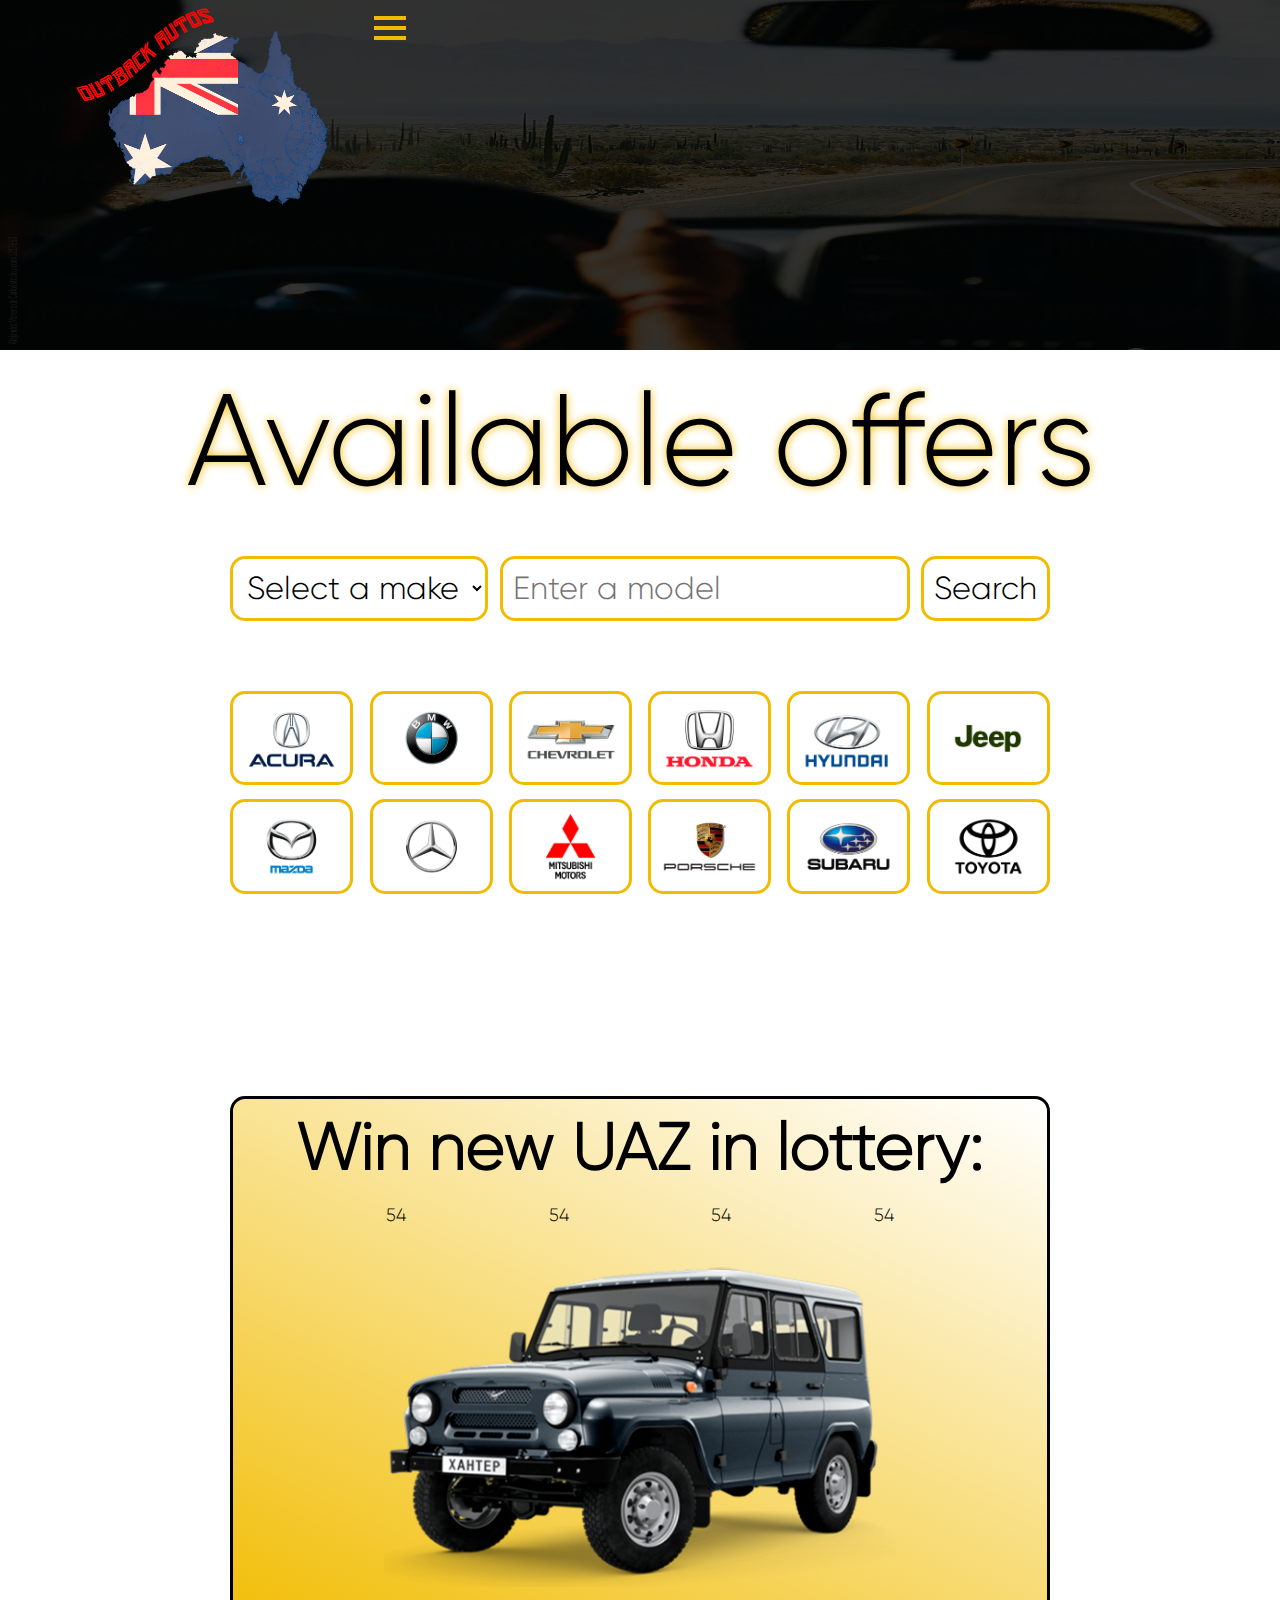
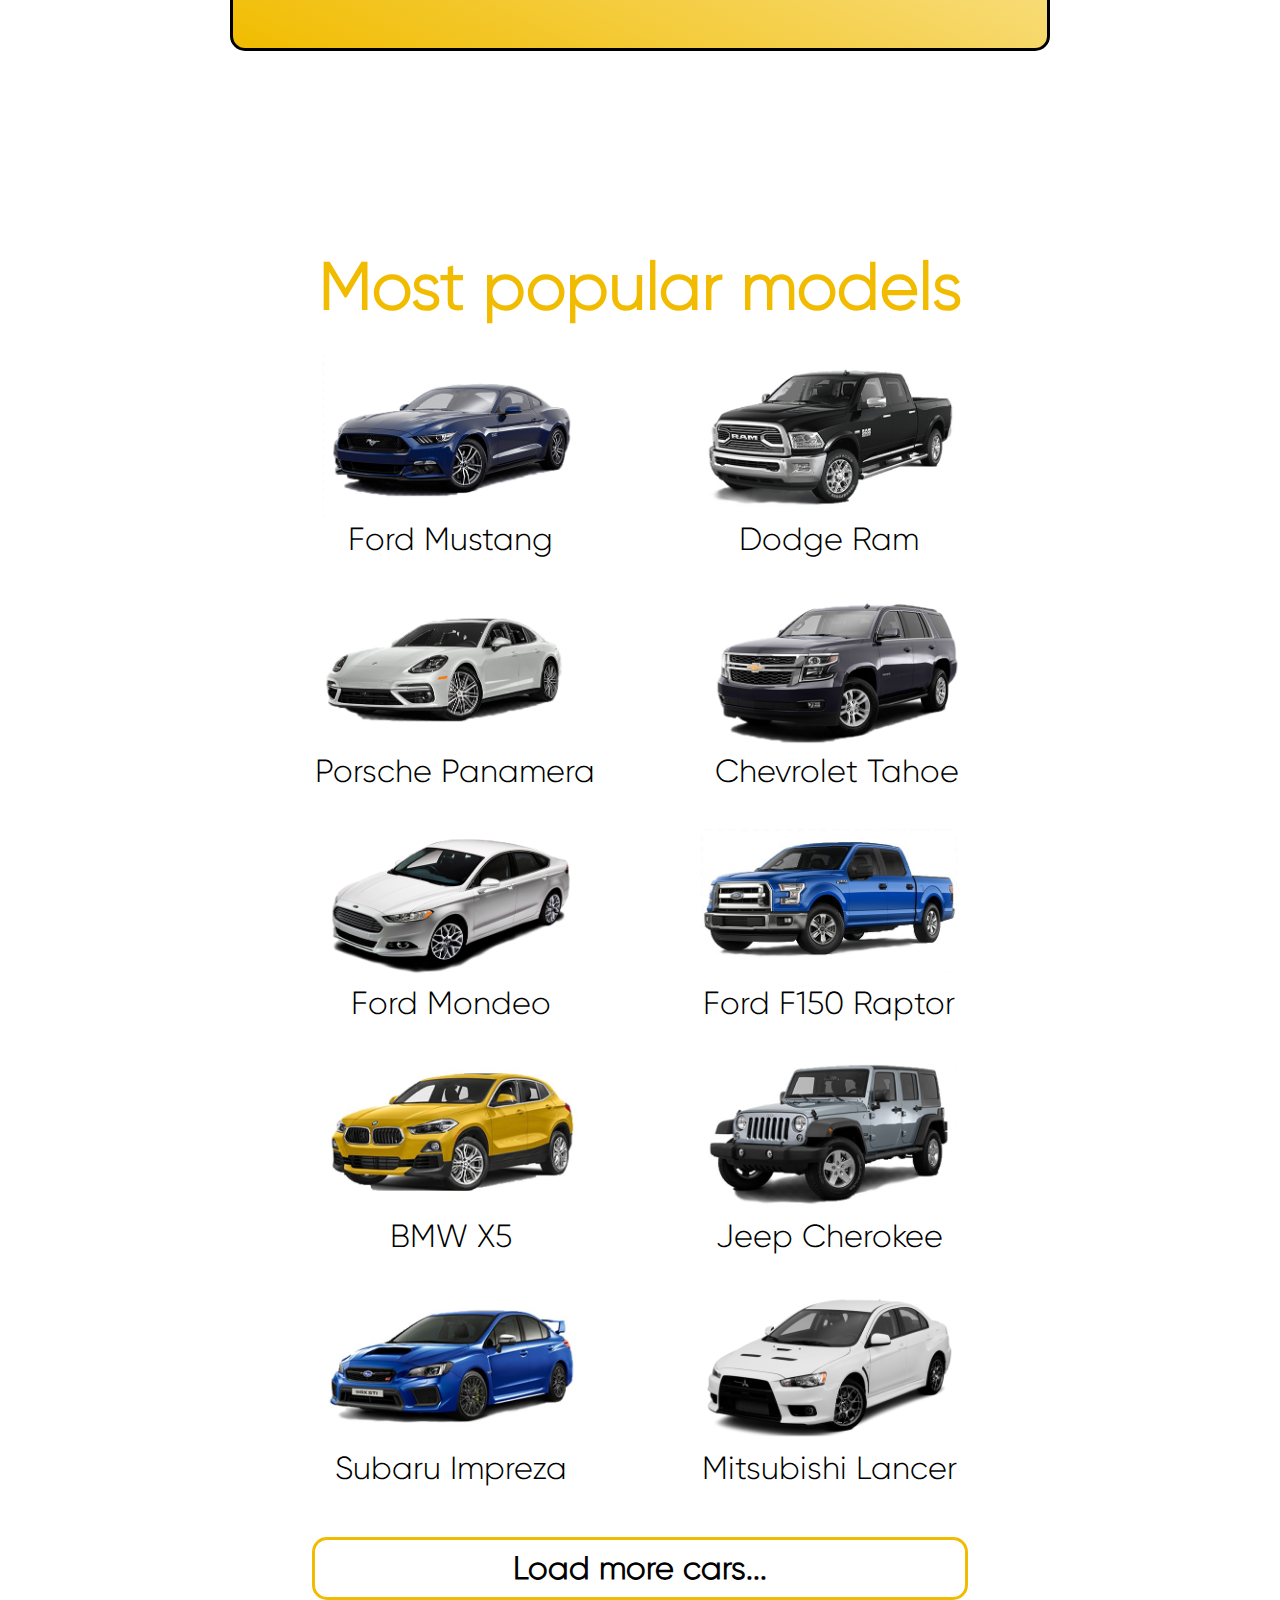
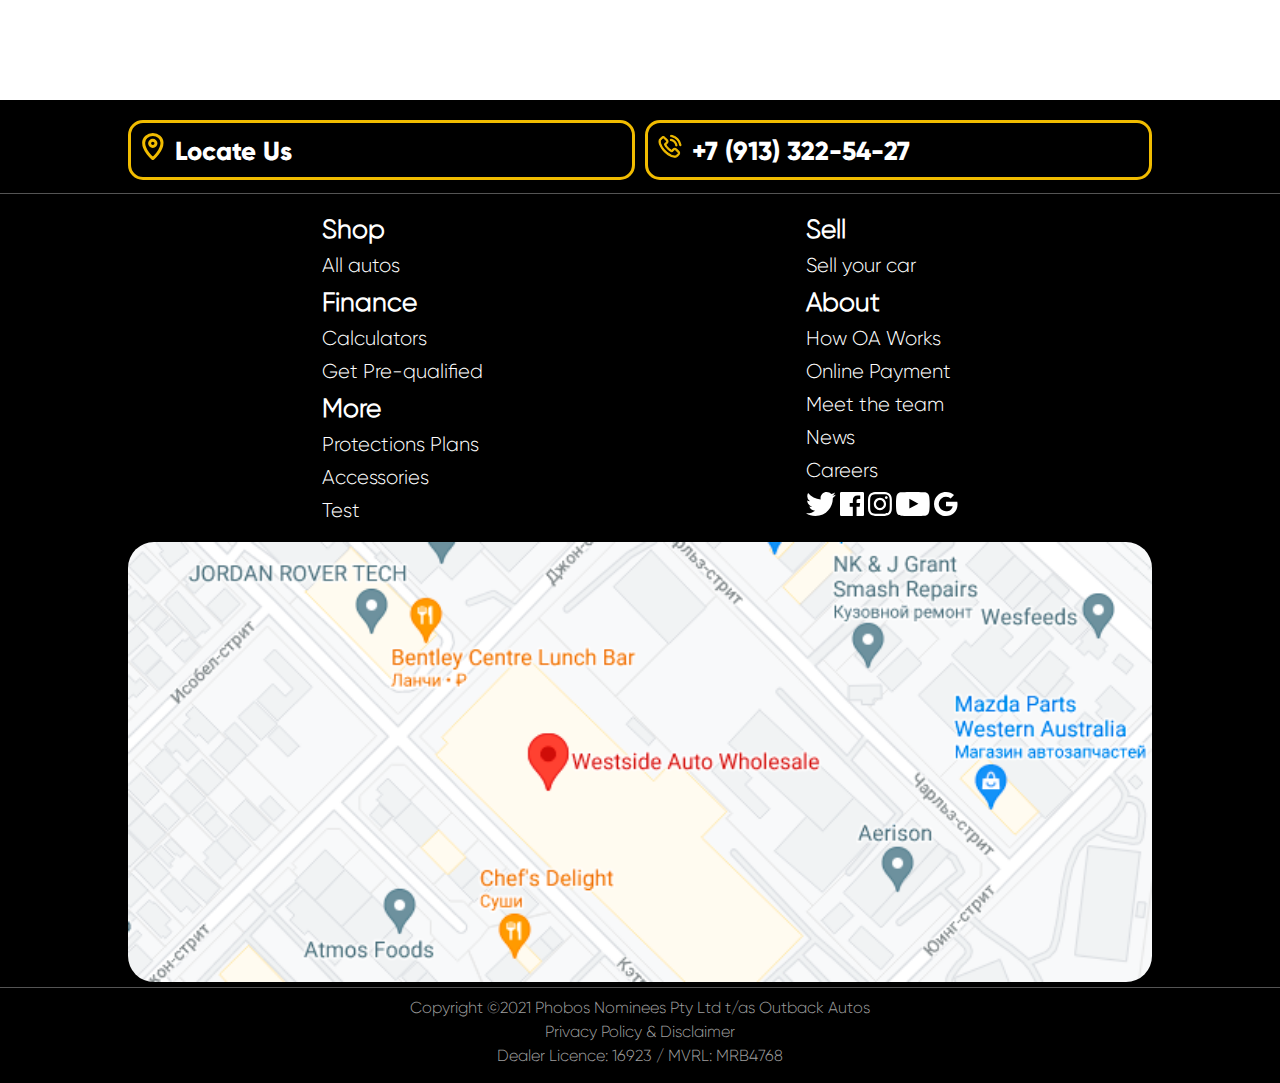
<file: shoppage.html>
<!DOCTYPE html>
<html lang="en">
<head>
    <meta charset="UTF-8">
    <meta name="viewport" content="width=device-width, initial-scale=1">
    <title>Shop</title>
    <meta name="viewport" content="width=device-width, initial-scale=1">
    <link rel="stylesheet" href="styles_headfoot.css">
    <link rel="stylesheet" href="media_headfoot.css">
    <script defer src="headfoot.js"></script>
    <link rel="shortcut icon" href="images/au151.png" type="image/png">
    <link rel="stylesheet" href="styles_shop.css">
</head>
<body>

<header class="header">
</header>

<main>
    <div>
        <h1>Available offers</h1>
        <div class="car-search">
            <select>
                <option disabled selected>Select a make</option>
                <option>Acura</option>
                <option>BMW</option>
                <option>Chevrolet</option>
                <option>Honda</option>
                <option>Hyunday</option>
                <option>Jeep</option>
                <option>Mazda</option>
                <option>Mercedes</option>
                <option>Mitsubushi</option>
                <option>Porsche</option>
                <option>Subaru</option>
                <option>Toyota</option>
            </select>
            <input type="text" placeholder="Enter a model">
            <button>Search</button>
        </div>

        <div class="logo-grid">
            <div>
                <img src="logos/acura.png">
            </div>
            <div>
                <img src="logos/bmw.png">
            </div>
            <div>
                <img src="logos/chevrolet.png">
            </div>
            <div>
                <img src="logos/honda.png">
            </div>
            <div>
                <img src="logos/hyunday.png">
            </div>
            <div>
                <img src="logos/jeep.png">
            </div>
            <div>
                <img src="logos/mazda.png">
            </div>
            <div>
                <img src="logos/mercedes.png">
            </div>
            <div>
                <img src="logos/mitsubishi.png">
            </div>
            <div>
                <img src="logos/porsche.png">
            </div>
            <div>
                <img src="logos/subaru.png">
            </div>
            <div>
                <img src="logos/toyota.png">
            </div>
        </div>
    </div>

    <div class="count-box">
        <h3>Win new <span>UAZ</span> in lottery: </h3>
        <div class="time">
            <p id="days">54</p>
            <p id="hours">54</p>
            <p id="minutes">54</p>
            <p id="seconds">54</p>
        </div>
        <img src="images/uazCar.png">
    </div>

    <div class="most-popular">
        <h3>Most popular models</h3>
        <div>
            <div>
                <img src="images/mustangCar.png">
                <p>Ford Mustang</p>
            </div>
            <div>
                <img src="images/ramCar.jpg">
                <p>Dodge Ram</p>
            </div>
            <div>
                <img src="images/panameraCar.png">
                <p>Porsche Panamera</p>
            </div>
            <div>
                <img src="images/tahoeCar.png">
                <p>Chevrolet Tahoe</p>
            </div>
            <div>
                <img src="images/mondeoCar.png">
                <p>Ford Mondeo</p>
            </div>
            <div>
                <img src="images/raptorCar.jpg">
                <p>Ford F150 Raptor</p>
            </div>
            <div>
                <img src="images/bmwCar.jpg">
                <p>BMW X5</p>
            </div>
            <div>
                <img src="images/jeepCar.jpg">
                <p>Jeep Cherokee</p>
            </div>
            <div>
                <img src="images/subaruCar.jpg">
                <p>Subaru Impreza</p>
            </div>
            <div>
                <img src="images/mitsubishiCar.png">
                <p>Mitsubishi Lancer</p>
            </div>
        </div>
        <button>Load more cars...</button>
    </div>

</main>

<footer class="footer">
</footer>

</body>
<script>
        let day = document.getElementById("days");
    let hour = document.getElementById("hours");
    let minute = document.getElementById("minutes");
    let second = document.getElementById("seconds");

    function setTimer()
    {
        let now = new Date().getTime();
        var endDate = new Date(now.getTime()+86400).getTime();
        let t = endDate - now;
        if (t<=0)
        {
            clearInterval();
            alert("Kid, you're still alive?")
        }
        else
        {

            day.innerText = Math.floor(t/(1000*60*60*24)) + " days";
            hour.innerText =  ('0'+Math.floor((t % (1000 * 60 * 60 * 24)) / (1000 * 60 * 60))).slice(-2) + " hours";
            minute.innerText= ('0'+Math.floor((t % (1000 * 60 * 60)) / (1000 * 60))).slice(-2) + " minutes";
            second.innerText= ('0'+Math.floor((t % (1000 * 60)) / 1000)).slice(-2) + " seconds";
        }



        setTimeout(()=>{
            setTimer();
        },1000);
    }
    setTimer();
</script>
</html>
</file>
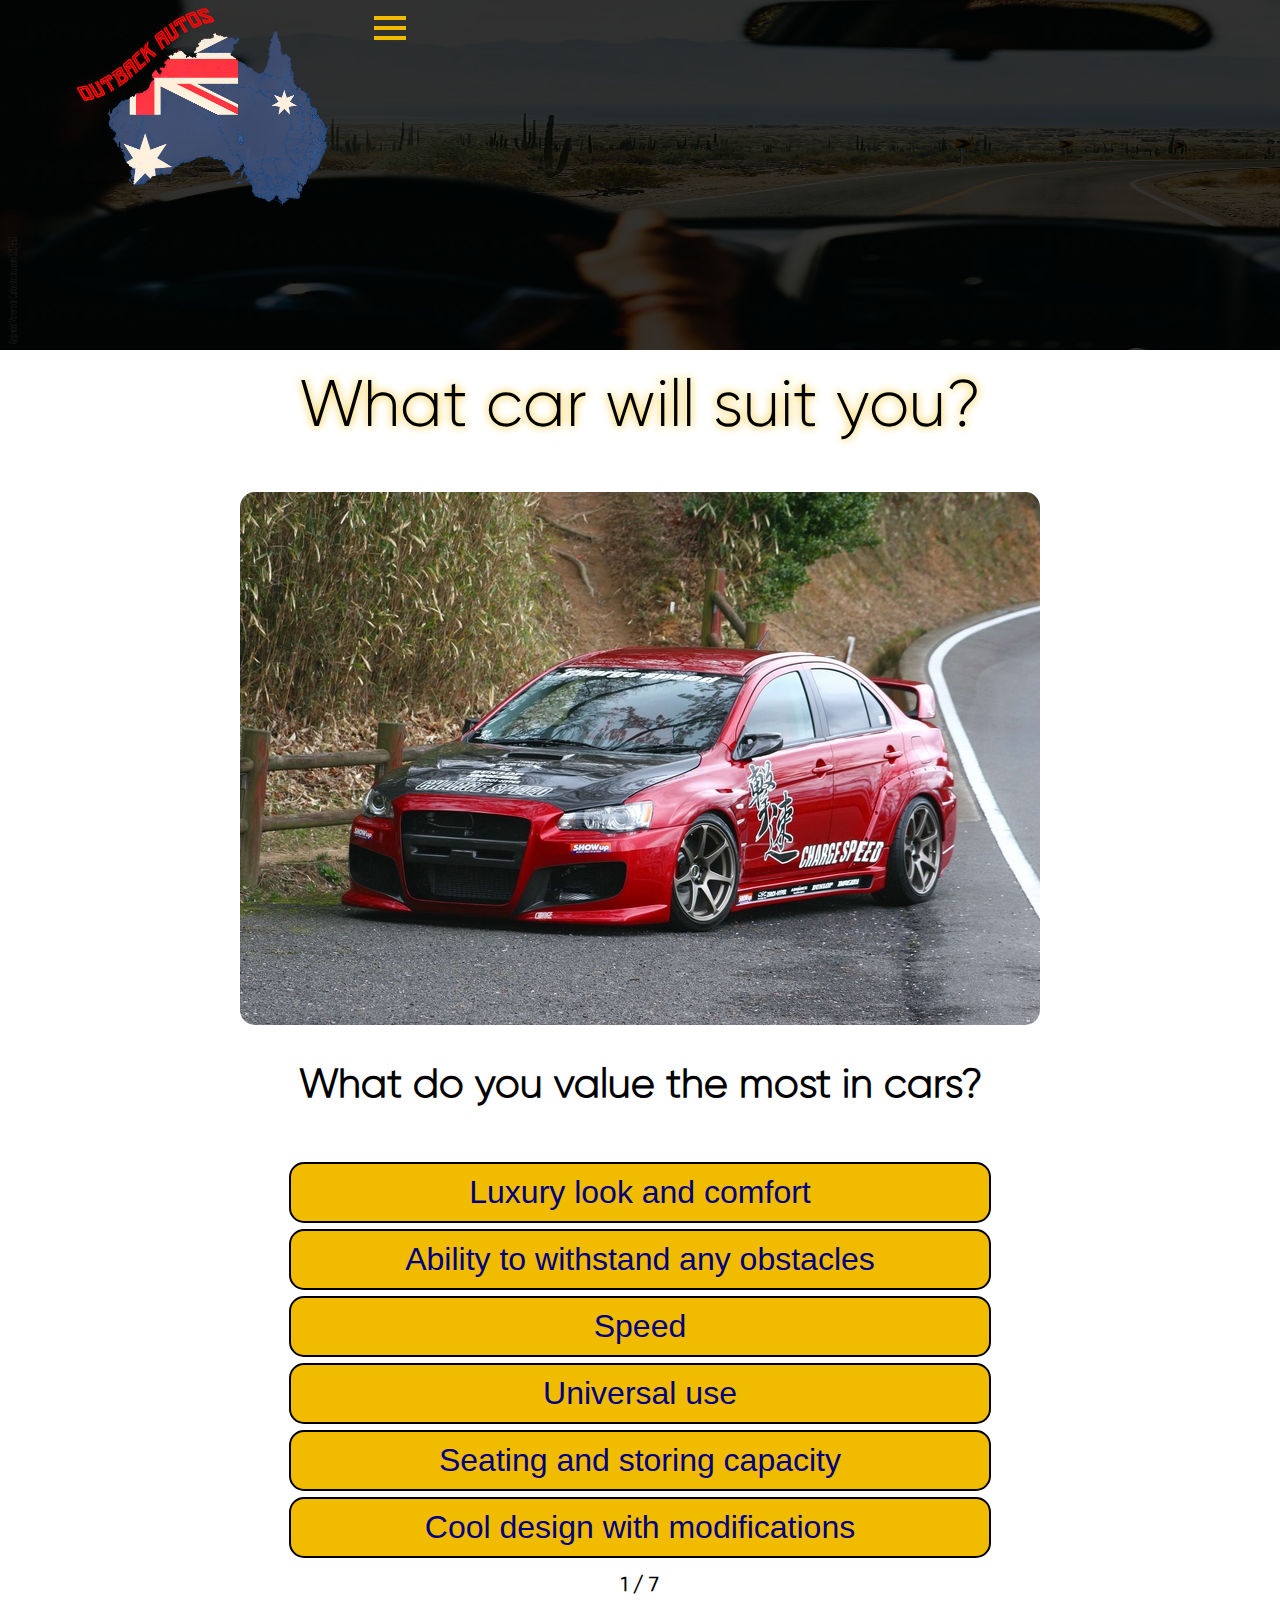
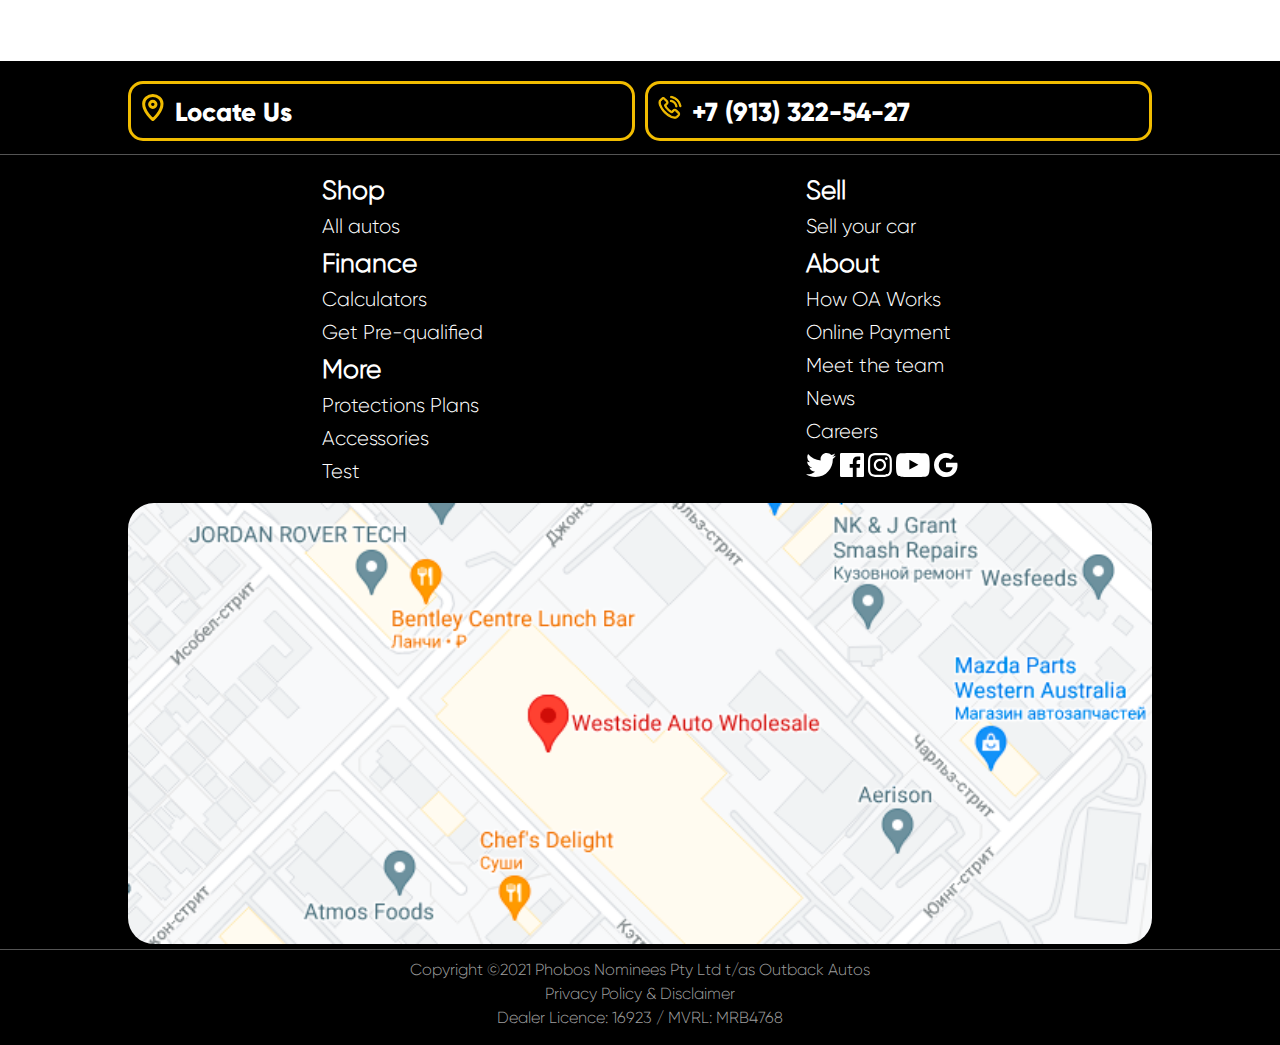
<file: testpage.html>
<!DOCTYPE html>
<html lang="en">
<head>
    <meta charset="UTF-8">
    <meta name="viewport" content="width=device-width, initial-scale=1">
    <link rel="stylesheet" href="styles_headfoot.css">
    <link rel="stylesheet" href="media_headfoot.css">
    <script defer src="headfoot.js"></script>
    <link rel="shortcut icon" href="images/au151.png" type="image/png">
    <link rel="stylesheet" href="styles_test.css">
    <title>Test</title>
</head>
<body>

<header class="header">
</header>

<main>
    <div>
        <h1>What car will suit you?</h1>
        <div class="wrapper">
            <div class="main">
                <div class="quiz-head">
                    <img src="images/quizPhoto1.jpg">
                    <div class="head-content" id="head"></div>
                </div>
                <div class="quiz-body">
                    <div class="buttons">
                        <div class="buttons-content" id="buttons">
                            <button class="button">Default button</button><br>
                            <button class="button button-wrong">Wrong answer</button><br>
                            <button class="button button-correct">Correct answer</button><br>
                            <button class="button button-passive">Unclicked button</button><br>
                        </div>
                    </div>
                    <div class="quiz-footer">
                        <div class="footer-content" id="pages">0 / 0</div>
                    </div>
                </div>

            </div>
        </div>
    </div>
</main>


<footer class="footer">
</footer>



</body>
<script defer src="test.js"></script>
</html>
</file>
<file: styles_headfoot.css>
@font-face {
    font-family: 'Gilroy';
    src: url("fonts/Gilroy-Light.otf") format("truetype");
    font-style: normal;

}

@font-face {
    font-family: 'GilroyBold';
    src: url("fonts/Gilroy-ExtraBold.otf") format("truetype");
    font-style: bold;

}

@font-face
{
    font-family: 'Darmstadt';
    src: url("fonts/DarmstadtArtsNf.ttf") format("truetype");
    font-style: normal;
}


*{
    margin: 0;
    padding: 0;
    border: 0;
    box-sizing: border-box;
}

html,body
{
    height: fit-content;
}

body:before
{
    content: "";
    position: fixed;
    width:80%;
    height: 100%;
    background: white;
    margin-left:10%;
    margin-right: 10%;
    z-index: -1;
}

a
{
    text-decoration:none;
    color: black;
}

img
{
    user-select: none;
}


.header-bg
{
    position: absolute;
    width: 100%;
    height: 40vh;
    min-height: 300px;
    background-size: 100% 100%;
    filter: brightness(0.4);
    background-repeat: no-repeat;
    background-image: url("images/type4.jpg");

}

header
{
    display: flex;
    flex-direction: row;
    justify-content: space-between;

}

.header-bg
{
    position: absolute;
    width: 100%;
    height: 350px;
    background-size: 100% 100%;
    filter: brightness(0.2);
    background-repeat: no-repeat;
    background-image: url("images/type4.jpg");
    z-index: -1;

}

.header-left
{
    display: flex;
    flex-direction: row;
    margin-left: 5%;

}

.header-left a img
{
    max-width: 300px;
    width: 100%;
}

.header-left a
{
    color: white;
    font-size: 22px;
    font-family: GilroyBold;

}

.header-left a svg
{
    margin-left: 10px;
}

nav
{
    margin: auto;
	background-color: transparent;
}

nav ul
{
	padding:0;
	margin:0;
	list-style: none;
	position: relative;
}

			/* применяем inline-block позиционирование к элементам навигации */
nav ul li {
	margin: 0px -1px 0 0;
	display:inline-block;
	background-color: transparent;
}

			/* стилизуем ссылки */
nav a
{
	display:block;
	padding:0 20px;
	color: white;
	font-size:20px;
	line-height: 60px;
	text-decoration:none;
}


nav a:hover
{
	color: #EE0000;
}

nav ul ul
{
	display: none;
	position: absolute;
	top: 100%;
	z-index: 100;
}
			/* отображаем выпадающий список при наведении */
nav ul li:hover > ul
{
	display:inherit;
}

nav ul ul li
{
    width: 320px;        /* высчитать ширину выпадения */
    float:none;
    display:list-item;
    position: relative;
    z-index: 100;
}

.header-right
{
    display: flex;
    flex-direction: row;
    align-items: center;
    font-family: GilroyBold;
    gap: 10px;

    margin-right: 5%;

}

.header-right a
{
    color: white;
    font-size: 22px;

    white-space: nowrap;

}

.header-right a:hover
{

    color: #F1BC00;
}

.header-right a svg
{
    margin-right: 10px;
}

.search-box
{
    width: fit-content;
    display: flex;
    gap: 10px;
    margin: auto;
    border: 3px solid #F1BC00;
    border-radius: 100%;
    background: transparent;
    padding: 10px;
    transition: 0.5s;
    align-items: center;

}

.search-box input
{
    border: none;
}

.input-frame
{
    display: none;
    border: none;
    background: rgba(0,0,0,0.5);
    border-radius: 15px;
    padding: 10px;
}

.input-frame input
{
    background: transparent;
    padding: 10px;
    color: white;
    font-size: 22px;
    outline:none;
}


.loupe {
    height:40px;
    width:40px;
    display:block;
    position:relative;
}

.loupe:before, .loupe:after{
    content:'';
    height:20px;
    display:block;
    position:absolute;
    top:0;
    left:0;
}

.loupe:before{
    width:20px;
    border:3px #F1BC00 solid;
    border-radius:100%;
}

.loupe:after{
    width:7px;
    background:#F1BC00;
    transform:rotate(-45deg);
    top:17px;
    left:24px;
}

.cross {
    width:36px;
    height:36px;
    position:relative;
    vertical-align: middle;
    margin-top: auto;
}

.cross:before, .cross:after{
    content:'';
    position:absolute;
    width:32px;
    height:4px;
    background-color: #F1BC00;
    border-radius:2px;
    top:11px;
}

.cross:before{
    -webkit-transform:rotate(45deg);
    left:2px;
}
.cross:after{
    -webkit-transform:rotate(-45deg);
    right:2px;
}

.white-switch           /* white shit */
{
    background: linear-gradient(to bottom, black 60%, white);
    width: 100%;
    height: 200px;
    top: 230px;
    margin: 0 auto;
    clip-path: polygon(25% 5%, 75% 5%, 100% 40%,100% 60%, 75% 95%, 25% 95%, 0% 60%,0% 40%);
    display: block;
    position: absolute;
    z-index:10;
}





footer
{
    width: 100%;
    background: black;
    padding-bottom: 8px;
}



footer a
{
    cursor: pointer;
}

.footer-top
{

    font-family: GilroyBold;
    color: white;
    font-size: 24px;
    display: flex;
    flex-direction: row;
    justify-content: space-between;
    align-items: center;
    border-bottom: 1px solid #545454;
    padding-bottom: 1%;
    padding-top: 20px;

}

.footer-top p
{
    display: flex;
    gap: 15px;
    margin-left: 10%;

}

.footer-top p a path
{
    transition: 0.3s;
}

.footer-top p a:hover path
{
    fill: #F1BC00;
}

.f-buttons
{
    display: flex;
    flex-direction: row;
    gap: 10px;
    margin-right: 10%;
}

.footer-button
{
    padding: 10px;
    border: 3px solid #F1BC00;
    background: transparent;
    border-radius: 15px;
    color: white;
    font-family: GilroyBold;
    font-size: 26px;
    transition: 0.3s;
    cursor: pointer;
}

.footer-button:hover
{
    background: #F1BC00;
    color: black;

}

.footer-button:hover path
{
    fill: #F1BC00;
    stroke: black;
}

.footer-middle
{
    margin-top: 1%;
    color: white;
    font-family: Gilroy;
    border-bottom: 1px solid #545454;
    width: 100%;


}

.footer-middle h3
{
    font-size: 22px;
    margin-bottom: 2vh;
}

.footer-middle-rows
{
    display: flex;
    flex-direction: row;
    justify-content: space-between;
    margin-left: 10%;
    margin-right: 10%;
    margin-bottom: 2%;
    flex-wrap: wrap;
}

.footer-middle-rows div
{
    display: flex;
    flex-direction: column;
    gap: 10px;
}

.footer-middle-rows div a
{
    color: white;
}

.footer-middle-rows div a:hover
{
    color: #F1BC00;
}


.footer-middle-rows div img
{
    border-radius: 20px;
    width: 350px;
    height: 200px;
    cursor: pointer;
}

.footer-middle-mob
{
    display: flex;
    flex-direction: column;
    color: white;
    font-family: Gilroy;
    border-bottom: 1px solid #545454;
    margin-top: 20px;

}

.footer-middle-mob h3
{
    font-size: 26px;
    font-family: Gilroy;
}

.footer-middle-mob a
{
     color: white;
     font-family: Gilroy;
     font-size: 20px;
}

.footer-middle-mob a:hover
{
        color: #F1BC00;

}

.footer-middle-mob-columns
{
    display: flex;
    flex-direction: row;
    justify-content: space-evenly;
    margin-bottom: 20px;
}

.footer-middle-mob-columns div
{
    display: flex;
    flex-direction: column;
    gap: 10px;
}

.footer-middle-mob-columns p a:hover path
{
    fill: #F1BC00;
}

.footer-middle-mob p a path
{
    transition: 0.3s;
}

.footer-bottom
{
    margin-right: 10%;
    margin-left: 10%;
    color: #9E9E9E;
    margin-bottom: 1%;
    margin-top: 1%;
}

.footer-bottom-mob
{
    display:none;
    text-align: center;
    color: #9E9E9E;
    font-family: Gilroy;
}

.toggle-menu {
	display: none;
	cursor: pointer;
	float: left;
	z-index: 777;
	position: relative;
    padding: 10px;
}
.bar1, .bar2, .bar3 {
	width: 32px;
	height: 4px;
	background-color: #F1BC00;
	margin: 6px 0;
	transition: 0.4s;
}
.change .bar1 {
	transform: rotate(-45deg) translate(-7px, 6px);
	-o- transform: rotate(-45deg) translate(-7px,6px);
	-ms- transform: rotate(-45deg) translate(-7px,6px);
	-moz- transform: rotate(-45deg) translate(-7px,6px);
	-webkit- transform: rotate(-45deg) translate(-7px,6px);
	background-color: #F1BC00;
}
.change .bar2 {
	opacity: 0;
	background-color: #F1BC00;
}
.change .bar3 {
	transform: rotate(45deg) translate(-8px, -8px);
	-o- transform: rotate(45deg) translate(-8px,-8px);
	-ms- transform: rotate(45deg) translate(-8px,-8px);
	-moz- transform: rotate(45deg) translate(-8px,-8px);
	-webkit- transform: rotate(45deg) translate(-8px,-8px);
	background-color: #F1BC00;
}
</file>
<file: media_headfoot.css>
@media (min-width: 1300px)
{

    .header-left>nav>ul
    {
        visibility: visible !important;
    }

    body
    {
        background: #F6F6F6;

    }



}



@media (max-width: 1300px)
{

    header .header-right
    {
        display: none;
    }
    .white-switch
    {
        display: none;
    }

    body
    {
        background: white;
    }

    main
    {
        margin-left: 0;
        margin-right: 0;
    }

    main h1
    {
        padding-top:10px !important;
    }

    body:before
    {
        display: none;
    }

    .footer-top p
    {
        display: none;
    }

    .f-buttons
    {
        width: 100%;
        margin-left: 10%;


    }

    .f-buttons a
    {
        width: 50%;
    }

    .footer-middle
    {
        display: none;
    }

    .footer-middle-mob
    {
        display: flex !important;
    }

    .footer-bottom
    {
        display: none;
    }

    .footer-bottom-mob
    {
        margin-top: 10px;
        margin-bottom: 10px;
        display: flex;
        flex-direction: column;
        gap: 5px;
    }

    .header-left nav
    {
        margin:0;

    }

    .header-left
    {
        display: flex;
        flex-direction: row;
        justify-content: start;
    }

    .header-left>nav>ul
    {
        flex-direction: column;
        visibility: hidden;
    }
    .header-left>nav>ul>li {
        display: block;
        margin-left: 32px;
        position: relative;
    }
    .header-left>nav
    {
        flex-direction: column;
    }
    .toggle-menu
    {
        display: inline-block;

    }

    .header-right>a
    {
        display: none;
    }

}

@media (max-width: 550px) {
    .header-left>nav {
        position: absolute;
        left: 10px;
        top: 20px;
    }
    .header-left>nav>ul li {
        background-color: rgba(0, 0, 0, 0.6);
    }

}
</file>
<file: main_media.css>
@media (max-width: 1300px)
 {
    .shop-info>div
    {
         display: flex;
         flex-direction: column;
    }

    .shop-info>div>div
     {
             display: flex;
             flex-direction: column;
     }

 }


 @media (max-width: 1150px)
 {
    header .header-right
    {
        display: none;
    }
 }



@media (max-width: 850px)
{
    main .counter-box
    {
        display: flex;
        flex-direction: column;

    }

    main .test-info div
    {
        flex-direction: column;
    }

    main .counter-item
    {
        flex-direction: row;
        width: 100%;
        justify-content: space-between;

    }

    main .counter-item img
    {
        margin: 0;
        width: 30%;

    }


    .sell-info div img
    {
        width: 50%;
    }
}

@media (max-width: 900px)
{
    main .test-info img
    {
        display: none;
    }

    main .crew-info
    {
        grid-template-columns: 1fr 1fr;
        grid-template-rows: 1fr 1fr 1fr;
    }

     main .crew-info h3
     {
        grid-column-start:1;
        grid-column-end: 3;
        grid-row-start:1;
        grid-row-end: 2;
     }

     main .crew-info img
     {

        grid-column-start:1;
        grid-column-end: 2;
        grid-row-start:2;
        grid-row-end: 3;
     }

     main .crew-info p
     {
        grid-column-start:2;
        grid-column-end: 3;
        grid-row-start:2;
        grid-row-end: 3;
     }

      main .crew-info button
      {
         font-size: max(2em,min(3em,3.15vw));
         grid-column-start:1;
         grid-column-end: 3;
         grid-row-start:3;
         grid-row-end: 4;
      }

      main .end-wrap
      {
         flex-direction: column;
      }

      main .latest-news
      {
         border-radius: 100px 100px 0px 0px;
         border-right: 3px solid black;
         border-bottom: none;
      }

      main .end-info
      {
         border-radius: 0px 0px 100px 100px;
         border-left: 3px solid #F1BC00;
         border-top: none;
      }

      main .end-info p:nth-child(3)
      {
        display:none;
      }


      main .end-info p:nth-child(4)
      {
        display:none;
      }
}
</file>
<file: styles_main.css>
main
{
    display: flex;
    flex-direction: column;
    background:white;
    margin-top: 110px;
    padding-bottom: 50px;
    gap: 22vh;
    height: 100%;
    margin-left: 10%;
    margin-right: 10%;
}


button
{
    cursor: pointer;
}

main h1
{
    font-family: Darmstadt;
    color: black;
    font-size: max(2em,min(9em,10.15vw)) !important;
    text-align:center;
    text-shadow: 0 0 10px #F1BC00;
    font-weight: lighter;
    padding-top: 90px;
    padding-bottom: 40px;
    white-space: nowrap;
}

main h3
{
    font-size: max(1.7em,min(6em,5.15vw)) !important;
}

main p
{
    font-size: max(1em,min(3em,3.15vw)) !important;
}

main h4
{
    font-size: max(0.5em,min(1em,1.4vw)) !important;
}


.counter
{
    font-size: max(0.6em,min(1em,1.4vw)) !important;
}

.counter-item img
{
    max-width: 128px;
    width: 100%;
    margin: auto;
}



.shop-info
{
    width: 70%;
    margin: auto;
    display: flex;
    flex-direction:column;
    align-items: center;
}


.counter-box
{
    width: 80%;
    display: flex;
    flex-direction: row;
    justify-content: space-evenly;
    text-align: center;
    background: transparent;
    margin: auto;
    border: 3px solid #F1BC00;
    border-radius: 15px;
}

.counter-item
{
    display: flex;
    flex-direction: column;
    gap: 10px;
    font-size: 24px;
    font-family: Gilroy;
    color: #F1BC00;
    padding: 10px;
    text-align: center;
    width: 25%;

}



.shop-info>div
{
     display: flex;
     align-items: center;
     gap: 40px;
}

.shop-info h3
{
    font-family: Gilroy;
    font-size: 70px;
    color: #F1BC00;
    margin-bottom: 40px;
    font-weight: bold;
}

.shop-info p
{
    font-family: Gilroy;
    font-size: 28px;
    color: black;

}

.shop-info a
{
    transition: 0.3s;
    font-family: Gilroy;
    font-size: max(0.9em,min(4.5em,3.4vw));
    color: black;
    text-align: center;
}


.shop-info a:not(:hover)
{
    animation: pulse 0.8s ease infinite;
    animation-direction: alternate;
}

.shop-info a:hover
{
    color: green;
    text-shadow: 0px 0px 2px green;
}

#australia
{

    max-width: 350px;
    width: 100%;

}

.shop-info>div>div>p
{
    text-align: justify;
}


@keyframes pulse
{
    0%{
        transform: scale(1);
        color: black;
    }

    50%{
        transform: scale(1.15);

    }

    100%{
        transform: scale(1.3);
        color: #F1BC00;
    }

}


.sell-info
{
    width: 80%;
    margin: auto;
    display: flex;
    gap: 40px;
    align-items: center;
    flex-direction: column;
}

.sell-info h3
{
    font-family: Gilroy;
    font-size: 70px;
    color: #F1BC00;
}


.sell-info div
{
    display: flex;
    align-items: center;
    width: 100%
    gap: 40px;
}

.sell-info div p
{
    font-family: Gilroy;

}

.sell-info div img
{
    max-width: 175px;
    width: 100%;
}

.sell-info button
{
    background:black;

    font-family: Gilroy;
    font-weight: bold;
    padding: 30px;
    font-size: 24px;
    border: 3px solid #F1BC00;
    border-radius: 15px;
    transition: 0.3s;

}

.sell-info button a
{
    color: white;
}

.sell-info button:hover
{
    background: #F1BC00;
    color: black;
    border: 3px solid black;
}

.sell-info button:hover a
{
    color: black;
}


.test-info
{
    width: 80%;
    margin: auto;
    display: flex;
    gap: 40px;
    align-items: center;
    flex-direction: column;
}

.test-info h3
{
    font-family: Gilroy;
    font-size: 64px;
    color: #F1BC00;
}

.test-info div
{
    display: flex;
    align-items: center;
    gap: 40px;
}

.test-info div p
{
    font-family: Gilroy;
    font-size: 28px;
}


.buttonFlip {
    border: 3px solid black;
    border-radius: 15px;
    min-width: 150px;
    min-height: 100px;
    width: 10vw;
    height: 8vh;
    min-height: 60px;
    background: transparent;
    perspective: 1000px;
    box-shadow: 0px 0px 15px black inset;


}


.buttonInner {
  border-radius: 15px;
  width: 100%;
  height: 100%;
  transition: transform 0.5s;
  transform-style: preserve-3d;

}


.buttonFlip:hover .buttonInner {
  transform: rotateX(180deg);
    -o- transform: rotateX(180deg);
    -ms- transform: rotateX(180deg);
    -moz- transform: rotateX(180deg);
    -webkit- transform: rotateX(180deg);
}

.front {
      border-radius: 15px;
      background-color: #F1BC00;
      color: black;
      margin: auto;
      vertical-align: middle;
      font-family: Maler !important;
      text-align: center;

}


.back {
      border-radius: 15px;
      background-color: black;
      color: #F1BC00;
      transform: rotateX(180deg);
      -o- transform: rotateX(180deg);
      -ms- transform: rotateX(180deg);
      -moz- transform: rotateX(180deg);
      -webkit- transform: rotateX(180deg);
      margin: auto;
      vertical-align: middle;
      font-family: Maler !important;
      text-align: center;
}


.front, .back {
    position: absolute;
    display: flex;
    align-items: center;
    justify-content: center;
    width: 100%;
    height: 100%;
    backface-visibility: hidden;

}

.crew-info
{
    margin:auto;
    width: 80%;
    display: grid;
    grid-template-columns: 1fr 3fr;
    column-gap: 50px;
}
.crew-info img
{
    grid-column-start:1;
    grid-column-end: 2;
    margin: auto;
    width: 100%;
    max-width: 128px;
}
.crew-info h3
{
    font-family: Gilroy;
    font-size: 70px;
    margin: auto;
    color: #F1BC00;

}

.crew-info p
{
    font-family: Gilroy;
    font-size: max(0.9em,min(2.5em,2.4vw)) !important;
    grid-column-start:2;
    grid-column-end: 4;
    margin: auto;

}

.crew-info button
{
    border: 3px solid black;
    background:#F1BC00;
    font-family: Gilroy;
    font-size: max(0.9em,min(2.5em,2.4vw)) !important;
    padding: 5px;
    color: black;
    border-radius: 15px;
    grid-row-start:2;
    grid-row-end: 3;
    grid-column-start:1;
    grid-column-end: 2;
    white-space: nowrap;
    height: fit-content;
    transition: 0.3s;
    padding:10px;
    margin-top: 10px;
}

.crew-info button:hover a
{

    color: white;
}

.crew-info button:hover
{
    background: black;
    border: 3px solid #F1BC00;
}

.end-wrap
{
    display: flex;
    justify-content: center;
    width: 80%;
    margin: auto;
    margin-bottom: 10vh;

}

.latest-news
{

    background: #F1BC00;
    padding: 30px;
    border-radius: 100px 0px 0px 100px;
    border: 3px solid black;
    border-right: none;
    text-align: center;
    display: flex;
    flex-direction:column;
}

.latest-news h3
{
    font-family: Gilroy;
    font-size: 34px;
    color: black;


}

.latest-news button
{

    margin: auto;
    background:white;
    color: black;
    font-family: Gilroy;
    font-weight: bold;
    padding: 10px;
    font-size: 24px;
    border: 3px solid #F1BC00;
    border-radius: 15px;
    transition: 0.3s;


}

.latest-news button:hover
{

    background:black;
}

.latest-news button:hover a
{
    color: white;
}

.end-info
{

    background: black;
    padding: 30px;
    text-align: center;
    border-radius: 0px 100px 100px 0px;
    border-left: none;
    border: 3px solid #F1BC00;
}

.end-info h3
{
    font-family: Gilroy;
    font-size: 34px;
    color: #F1BC00;
    margin-bottom: 20px;

}

.end-info p
{
    color: white;
    font-family: Gilroy;
    font-size: 24px;

}

.end-info p span
{
    color: #F1BC00;
}


.youtube-video
{
    width: 80%;
    height: fit-content;
    margin:auto;

}

.youtube-video h3
{
    font-family: Gilroy;
    font-size: 58px;
    color: #F1BC00;
    padding-bottom: 30px;
    text-align: center;
}
.youtube-video iframe
{
    border-radius: 15px;
    border: 5px solid #F1BC00;
}
</file>
<file: styles_news.css>
main
{
    display: flex;
    flex-direction: column;
    background:white;
    margin-top: 110px;
    padding-bottom: 50px;
    gap: 22vh;
    height: 100%;
    margin-left: 10%;
    margin-right: 10%;
}


button
{
    cursor: pointer;
}

main h1
{
    font-family: Gilroy;
    color: black;
    font-size: max(1.5em,min(6em,5.15vw)) !important;
    text-align:center;
    text-shadow: 0 0 10px #F1BC00;
    font-weight: lighter;
    padding-top: 90px;
    padding-bottom: 40px;
    white-space: nowrap;
}

main h3
{
    font-size: max(1.7em,min(6em,5.15vw)) !important;
}

main h4
{
    font-size: max(1.1em,min(2.5em,7.15vw)) !important;
}


main h5
{
    font-size: max(1.1em,min(2.5em,2.15vw)) !important;
}

main p
{
    font-size: max(0.9em,min(1.4em,4.15vw)) !important;
}



.slider{
  max-width:1000px;
  height:500px;
  width: 100%;
  margin:0 auto;
  border:3px solid #F1BC00;
  overflow:hidden;
  border-radius: 15px;
}
.slides{
  width:400%;
  height:100%;
  animation:slide 16s infinite;

}

.slides:hover
{
    animation-play-state:paused;
}

.slide-info
{

    padding: 20px;
    width: 100%
    height: 130px;
    border-radius: 5px;
    border-bottom-left-radius: 20px;
    border-bottom-right-radius: 20px;
    background-color:rgba(241, 188, 0, 0.3);
    z-index: 0;

}


.slide-info h3
{
    font-family: Gilroy;
    color: black;
    font-size: 32px;
    z-index: 6;
}

.slide-info p
{
    font-family: Gilroy;
    font-weight: bold;
    color: black;
    font-size: 22px;
    z-index: 6;
}


#slider-1, #slider-2, #slider-3, #slider-4{
  width:25%;
  height:100%;
  float:left;
  background-repeat: no-repeat;
  background-size: cover;
  background-position: center center;
}

#slider-1{
  background-image:url("images/moneycar.jpg");
}
#slider-2{
  background-image:url("images/fordnews.jpg");
}
#slider-3{
  background-image:url("images/polestar.jpg");
}
#slider-4{
  background-image:url("images/au151.png");
}

@keyframes slide{
  0%,100% {
        margin-left:0%;
    }

    12% {
        margin-left:0%;
    }

    24% {
        margin-left:-100%;
    }

    36% {
        margin-left:-100%;
    }

    48% {
        margin-left:-200%;
    }

    60% {
        margin-left:-200%;
    }

    72% {
        margin-left:-300%;
    }

    84% {
        margin-left:-300%;
    }
}


.news-box
{
    width: 80%;
    flex-direction: row;
    display: flex;
    flex-wrap: wrap;
    gap: 30px;
    margin: auto;
    margin-top: 100px;
}

.news-item
{
    width: calc(33% - 20px);
    border: 3px solid #F1BC00;
    border-radius: 15px;
    display: flex;
    flex-direction:column;
    padding: 10px;
    font-family: Gilroy;
    color: black;
    transition: 0.3s;
}

.news-item:hover
{
    transform: scale(1.4);
    z-index: 10;
    background: rgba(0,0,0,0.9);
    color: white;
}

.news-item:hover h5
{
    color: red;
}

.news-item:hover a
{
    color: white;
}

.news-item p
{
    text-align: justify;
    padding-bottom: 10px;
}

.news-item h5
{
    font-family: Gilroy;
    font-weight: bold;
    color: navy;
    font-size: 22px;
    padding-top: 10px;
    padding-bottom: 10px;

}

.news-item a
{
    text-align: right;
    transition: 0.3s;
}

.news-item a:hover
{
    color:#F1BC00;
}

.news-item img
{
    border-radius: 15px;
}


main>button
{
    font-size: 32px;
    font-family: Gilroy;
    font-weight: bold;
    color: black;
    background:white;
    border: 3px solid #F1BC00;
    padding: 10px;
    margin: 50px auto;
    border-radius: 15px;
    width: 80%;
    transition: 0.3s;
}

main>button:hover
{
    color: white;
    background:#F1BC00;
    border: 3px solid black;
}

@media (max-width: 1300px)
{
    .news-item
    {
        width: calc(50% - 15px);
    }
}


@media (max-width: 600px)
{
    .news-item
    {
        width: 100%;
    }
}
</file>
<file: styles_sell.css>
main
{
    display: flex;
    flex-direction: column;
    background:white;
    margin-top: 110px;
    padding-bottom: 50px;
    gap: 22vh;
    height: 100%;
    margin-left: 10%;
    margin-right: 10%;
}


button
{
    cursor: pointer;
}

main h1
{
    font-family: Gilroy;
    color: black;
    font-size: max(1em,min(6.2em,6.0vw)) !important;
    text-align:center;
    text-shadow: 0 0 10px #F1BC00;
    font-weight: lighter;
    padding-top: 90px;
    white-space: nowrap;
}

main h3
{
    font-size: max(1.7em,min(3em,4.15vw)) !important;
}

main h4
{
    font-size: max(0.5em,min(1em,1.4vw)) !important;
}

main h5
{
    font-size: max(0.8em,min(2em,3.4vw)) !important;
}

main>div p
{
    font-size: max(0.7em,min(2.7em,2.8vw)) !important;
}

main li
{
    font-size: max(0.6em,min(2.4em,2.4vw)) !important;
}

main>p
{
    font-family: Gilroy;
    color: black;
    font-size: 30px;
}

.buy-grid
{
    width: 80%;
    margin: auto;
    display: grid;
    grid-template-columns: repeat(5,1fr);
    grid-template-rows: repeat(2,1fr);
    column-gap: 25px;
    align-items: start;

}

.buy-grid #left
{
    grid-column-start: 1;
    grid-column-end: 3;
    grid-row-start: 1;
    grid-row-end: 3;

}

#left h3
{
    font-family: Gilroy;
    color: #F1BC00;
    font-size: 34px;
    margin-bottom: 5px;
}

#left p
{
    font-family: Gilroy;
    color: black;
    font-size: 24px;
    margin-bottom: 5px;

}


#right h3
{
    font-family: Gilroy;
    color: #F1BC00;
    font-size: 34px;
    margin-bottom: 5px;
}

#right p
{
    font-family: Gilroy;
    color: black;
    font-size: 24px;
    margin-bottom: 5px;
}


.buy-grid img
{
    grid-column-start: 3;
    grid-column-end: 3;
    grid-row-start: 1;
    grid-row-end: 1;
    margin: auto;
}

.buy-grid button
{

    background:black;
    color: white;
    font-family: Gilroy;
    font-weight: bold;
    padding: 10px;
    font-size: 24px;
    border: 3px solid #F1BC00;
    border-radius: 15px;
    transition: 0.3s;
    grid-column-start: 3;
    grid-column-end: 3;
    grid-row-start: 2;
    grid-row-end: 3;
    min-height: 100px;
    min-width: 150px;
    margin: auto;

}

.buy-grid button:hover
{
    background:white;
    color: black;
}


.buy-grid #right
{
    grid-column-start: 4;
    grid-column-end: 6;
    grid-row-start: 1;
    grid-row-end: 3;

}

.value-wrap
{
    width: 80%;
    display: flex;
    flex-direction: column;
    margin: auto;
    align-items: center;

}

.value-wrap h3
{
     font-family: Gilroy;
     color: #F1BC00;
     font-size: 58px;
     margin-bottom: 5px;
}

.value-wrap>p
{
     font-family: Gilroy;
     color: black;
     font-size: 25px;
}

.value-box
{
    display: flex;
    justify-content: space-between;
    align-items: center;
    margin-top: 50px;
}


.value-item
{
    display: flex;
    flex-direction: column;
    width: 25%;
    gap:5px;
}

.value-item img
{
    float: left;
    width: 100%;

}

.value-item h5
{
    font-family: Gilroy;
     color: #F1BC00;
     font-size: 24px;
}

.value-item p
{
    font-family: Gilroy;
     color: black;
     font-size: 18px;
}



.two-side
{
    width: 80%;
    display: flex;
    justify-content: center;
    margin: auto;
    text-align: start;
    margin-bottom: 100px;
}

.two-side>div
{
    width: 50%;
}

.two-side>div:first-child
{
    background: black;
    color: white;
    border: 3px solid #F1BC00;
    border-radius: 15px 0px 0px 15px;
    border-right: none;
    padding: 20px;
}


.two-side>div:last-child
{
    background: #F1BC00;
    color: black;
    border: 3px solid black;
    border-radius: 0px 15px 15px 0px;
    border-left: none;
    padding: 20px;
}

.two-side>div:first-child h3
{
    font-family: Gilroy;
    font-weight: bold;
    color: #F1BC00;
    font-size: 34px;
    padding-bottom: 10px;
}

.two-side>div:last-child h3
{
    font-family: Gilroy;
    font-weight: bold;
    color: black;
    font-size: 34px;
}

.two-side>div:first-child p
{
    font-family: Gilroy;

    font-size: 22px;
}

.two-side>div>div
{
    margin-top: 30px;
    background: rgba(125,128,128,0.25);
    padding: 15px;
    border-radius: 15px;
}

.two-side>div>div p
{
    margin-top: 20px;
    width:fit-content;
    font-family: Gilroy;
    font-weight: bold;
    color: white;
    font-size: 20px !important;


}

.two-side>div:last-child ul
{
    margin-top: 10px;
    margin-left: 40px;
}

.two-side>div:last-child ul li
{
    font-family: Gilroy;
    color: black;
    font-size: 26px;
}

.pill-box>h3
{
    font-family: Gilroy;
    color: #F1BC00;
    font-weight: bold;
    font-size: max(1.7em,min(3em,4.15vw)) !important;
    text-align: center;
    margin-bottom: 30px;
}

.two-side>div>div p:nth-child(3)
 {
    margin-left: 20%;
 }

@media (max-width:1300px)
{
    .value-box
    {
        display: flex;
        flex-direction: column;
        width: 100%;
        gap: 50px;
    }

    .value-item
    {
        width: 100%;
    }

    .two-side
    {
        flex-direction: column;
        margin: auto;
        text-align: start;
        margin-bottom: 100px;
    }

    .two-side>div
    {
        width: 100%;
    }

     .two-side>div:first-child
     {
         border-right: 3px solid #F1BC00;
         border-bottom: none;
         border-radius: 15px 15px 0px 0px;
     }

     .two-side>div:last-child
     {
         border-right: 3px solid #F1BC00;
         border-bottom: none;
         border-radius: 0px 0px 15px 15px;
         border: 3px solid black;
         border-top: none;
     }

     .two-side>div>div p:nth-child(3)
     {
        display:none;
     }
     .two-side>div>div p:nth-child(4)
     {
        display:none;
     }

     .buy-grid
     {
         grid-template-columns: 1fr;
         grid-template-rows: repeat(4,1fr);
         column-gap: 0px;
         align-items: start;

     }

    .buy-grid #left
    {
        grid-column-start: 1;
        grid-column-end: 2;
        grid-row-start: 1;
        grid-row-end: 2;

    }

    #left h3
    {
        font-family: Gilroy;
        color: #F1BC00;
        margin-bottom: 5px;
    }

    #left p
    {
        font-family: Gilroy;
        color: black;
        margin-bottom: 5px;

    }


    #right h3
    {
        font-family: Gilroy;
        color: #F1BC00;
        margin-bottom: 5px;
    }

    #right p
    {
        font-family: Gilroy;
        color: black;
        font-size: 24px;
        margin-bottom: 5px;
    }


    .buy-grid img
    {
        grid-column-start: 1;
        grid-column-end: 2;
        grid-row-start: 2;
        grid-row-end: 3;
        margin: auto;
    }

    .buy-grid button
    {

        background:black;
        color: white;
        font-family: Gilroy;
        font-weight: bold;
        padding: 10px;
        font-size: 24px;
        border: 3px solid #F1BC00;
        border-radius: 15px;
        transition: 0.3s;
        grid-column-start: 1;
        grid-column-end: 2;
        grid-row-start: 4;
        grid-row-end: 5;
        min-height: 100px;
        min-width: 150px;
        margin: auto;

    }

    .buy-grid button:hover
    {
        background:white;
        color: black;
    }


    .buy-grid #right
    {

        grid-column-start: 1;
        grid-column-end: 2;
        grid-row-start: 3;
        grid-row-end: 4;
    }

}
</file>
<file: styles_shop.css>
main
{
    display: flex;
    flex-direction: column;
    background:white;
        margin-top: 110px;
    padding-bottom: 50px;
    gap: 22vh;
    height: 100%;
    margin-left: 10%;
    margin-right: 10%;
}


button
{
    cursor: pointer;
}

main h1
{
    font-family: Gilroy;
    color: black;
    font-size: max(2em,min(9em,10.15vw)) !important;
    text-align:center;
    text-shadow: 0 0 10px #F1BC00;
    font-weight: lighter;
    padding-top: 90px;
    padding-bottom: 40px;
    white-space: nowrap;
}

main h3
{
    font-size: max(1.3em,min(6em,5.15vw)) !important;
}

.count-box h3
{
    font-size: max(0.6em,min(6em,5.15vw)) !important;
}

.time p
{
    font-size: max(0.3em,min(1em,1.4vw)) !important;
}



.logo-grid
{
    display: grid;
    grid-template-columns: repeat(6,15%);
    column-gap: calc(10%/5);
    row-gap: 10px;
    width: 80%;
    margin: auto;
}

.logo-grid img
{
    width: 100%;
    margin: auto;
    padding: 10px;
    border: 3px solid #F1BC00;
    border-radius: 15px;
    max-width: 300px;
}

.logo-grid div
{
        position: relative;
        overflow: hidden;
}

.logo-grid div:before,.logo-grid div:after
{
    content: '';
    position: absolute;
    top: 0;
    left: -150%;
    width: 150%;
    height: 55%;
    background-color: white;
    opacity: 0.7;
    transform: rotate(45deg);
    transition: all ease 1s;
}

.logo-grid div:after
{
    transition-delay: 0.2s;
}

.logo-grid div:hover:before,.logo-grid div:hover:after
{
   left: 100%;
}


.car-search
{
    display: flex;
    width: 80%;
    justify-content:space-between;
    margin: auto;
    margin-bottom: 70px;
}


.car-search select
{
    border: 3px solid #F1BC00;
    padding: 10px;
    background: white;
    border-radius: 15px;
    font-family: Gilroy;
    color: black;
    font-size: 2.5vw;
}

.car-search select option
{
    font-size: 1vw;
}


.car-search input
{
    border: 3px solid #F1BC00;
    padding: 10px;
    background: white;
    border-radius: 15px;
    font-family: Gilroy;
    color: black;
    font-size: 2.5vw;
}


.car-search button
{
    border: 3px solid #F1BC00;
    padding: 10px;
    background: white;
    border-radius: 15px;
    font-family: Gilroy;
    color: black;
    font-size: 2.5vw;
}

.most-popular
{
    display: flex;
    flex-direction: column;
    width: 80%;
    margin: auto;

}

.most-popular h3
{
    font-family: Gilroy;
    color: #F1BC00;
    font-size: 62px;
    text-align: center;
    margin-bottom: 30px;
}

.most-popular p
{
    font-family: Gilroy;
    color: black;
    font-size: 32px;
    text-align: center;
}

.most-popular>div
{
    display: flex;
    flex-direction: row;
    flex-wrap: wrap;
    gap: 30px;
    justify-content: space-evenly;

}

.most-popular>div>div>img
{
    width: 100%;
    max-width: 256px;
}

.most-popular>button
{
    font-size: 32px;
    font-family: Gilroy;
    font-weight: bold;
    color: black;
    background:white;
    border: 3px solid #F1BC00;
    padding: 10px;
    margin: 50px auto;
    border-radius: 15px;
    width: 80%;
    transition: 0.3s;
}

.most-popular>button:hover
{
    color: white;
    background:#F1BC00;
    border: 3px solid black;
}


.count-box
{
     font-family: Gilroy;
     font-size: 44px !important;
     color: black;
     border: 3px solid black;
     border-radius: 15px;
     width: 80%;
     height: fit-content;
     margin: auto;
     text-align: center;
     background: linear-gradient(205deg,white,#F1BC00);
     padding:10px;
}

.time
{
    display: flex;
    flex-direction: row;
    justify-content: space-evenly;
    margin-top: 20px;
    margin-bottom: 40px;

}


.count-box img
{
    margin-bottom: 40px;
    transition: 1s;
    max-width: 512px;
    width: 100%;


}

.count-box img:hover
{
    transform: scale(1.1);

}

.time p
{
    transition: 0.5s;
}

.time p:hover
{
    transform: scale(1.2);
    color: red;
}

.count-box h3 span:hover
{
    animation: pulse 0.5s ease infinite;
    animation-direction: alternate;
}

@keyframes pulse
{
    0%{
        transform: scale(1);
        color: white;
    }

    50%{
        transform: scale(1.25);

    }

    100%{
        transform: scale(1.5);
        color: red;
    }


}


@media (max-width:900px)
{
    .logo-grid
    {
        display: grid;
        grid-template-columns: repeat(4,22%);
        column-gap: calc(12%/4);
    }

    .car-search
    {
        display: flex;
        flex-direction: column;
        gap: 10px;
    }
}
</file>
<file: styles_test.css>
main
{
    display: flex;
    flex-direction: column;
    background:white;
    margin-top: 110px;
    padding-bottom: 50px;
    gap: 22vh;
    height: 100%;
    margin-left: 10%;
    margin-right: 10%;
}


button
{
    cursor: pointer;
}

main h1
{
    font-family: Gilroy;
    color: black;
    font-size: max(1.5em,min(6em,5.15vw)) !important;
    text-align:center;
    text-shadow: 0 0 10px #F1BC00;
    font-weight: lighter;
    padding-top: 90px;
    padding-bottom: 40px;
    white-space: nowrap;
}

main h3
{
    font-size: max(1.7em,min(6em,5.15vw)) !important;
}

main p
{
    font-size: max(1em,min(3em,3.15vw)) !important;
}

.wrapper
{
   width: 100%;
   height: 100%;
   display: table;
       margin: auto;
}

.main
{
   display: table-cell;
   vertical-align: middle;
   text-align: center;
}

.quiz-frame
{
   border: 0;
   box-shadow: 0 0 10px rgba(0,0,0,0.5);
}

.quiz-head
{
   font-family: Gilroy;
   font-weight: bold;
   font-size: max(1em,min(3em,3.15vw)) !important;
   margin: 10px;
   margin-bottom: 50px;
}

.quiz-head img
{
    max-width: 800px;
    width: 100%;
    margin-bottom: 20px;
    border-radius: 15px;
}

.head-content
{
   padding: 5px;
}

.quiz-body
{
   margin: 10px;
}

.quiz-footer
{
  font-family: Gilroy;
   font-weight: bold;
   font-size: 20px;
   margin-top: 10px;
   bottom: 0;
   display: block;
   width: 100%;
}

.footer-content
{
   padding: 5px;
}

.button
{

   border-radius: 15px;
   border: 2px solid black;
   background: #F1BC00;
   color: navy;
   padding: 10px 25px;
   width: 70%;
   font-size: max(1em,min(2em,3.15vw)) !important;
   display: block;
   margin: 6px auto;
   cursor: pointer;
   transition: 0.3s;
}

.button:hover
{
    background: #16BC15;
    color: white;
}
</file>
